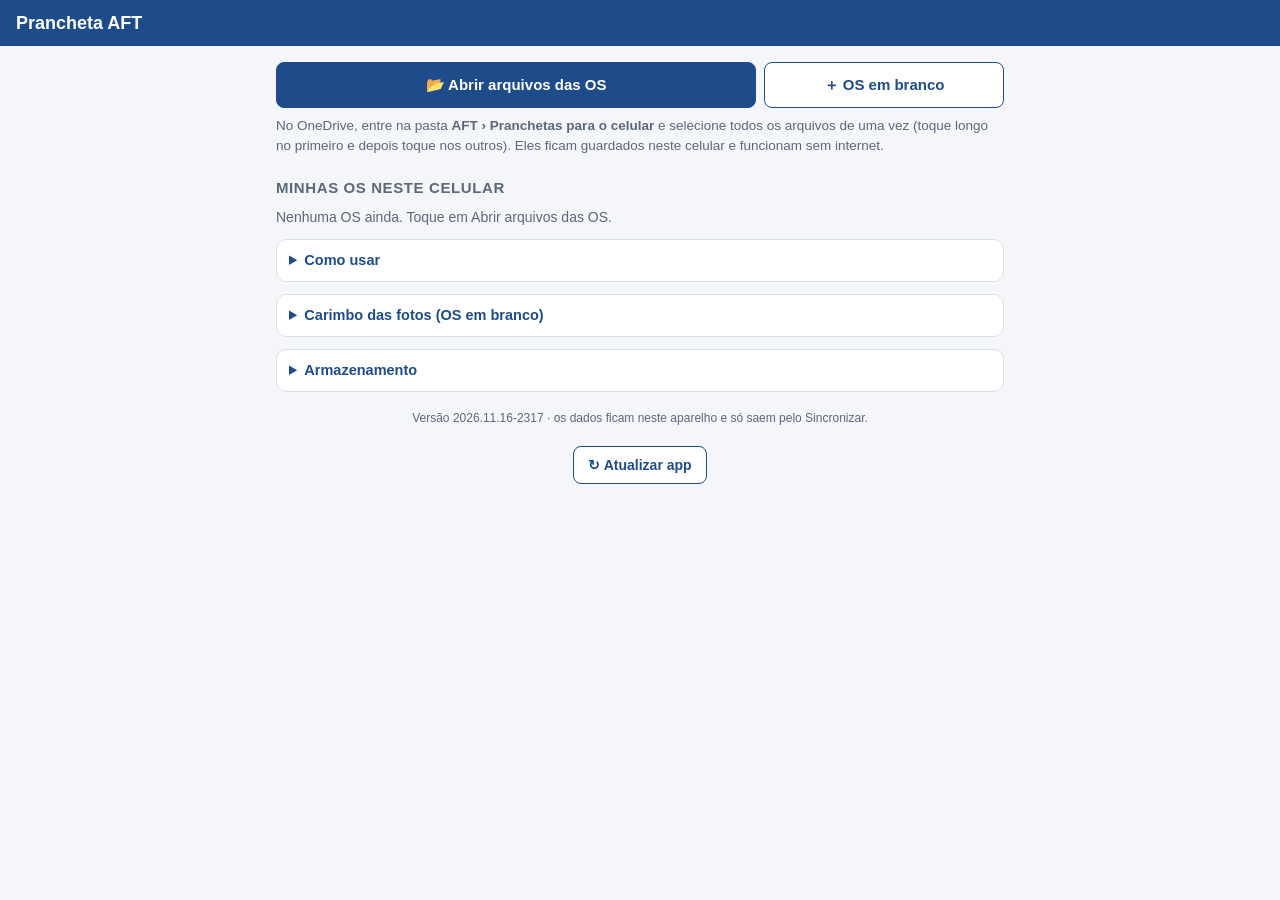
<file: index.html>
<!DOCTYPE html>
<html lang="pt-BR">
<head>
<meta charset="utf-8">
<meta name="viewport" content="width=device-width, initial-scale=1, viewport-fit=cover">
<meta name="theme-color" content="#1e4c8a">
<meta name="description" content="Prancheta digital da inspeção do trabalho. Os dados ficam no aparelho e saem só pelo Sincronizar.">
<title>Prancheta AFT</title>
<link rel="manifest" href="manifest.webmanifest">
<link rel="icon" href="icones/icone-192.png">
<link rel="apple-touch-icon" href="icones/icone-192.png">
<link rel="stylesheet" href="app.css">
</head>
<body>
<section id="tela-lista">
  <header class="topo-app">
    <h1>Prancheta AFT</h1>
    <button class="btn-topo" type="button" id="btn-instalar" hidden>Instalar no celular</button>
  </header>
  <main>
    <div class="acoes-principais">
      <button class="btn cheio" type="button" id="btn-importar">📂 Abrir arquivos das OS</button>
      <button class="btn" type="button" id="btn-nova">＋ OS em branco</button>
    </div>
    <p class="dica">No OneDrive, entre na pasta <b>AFT › Pranchetas para o celular</b> e selecione todos os arquivos de uma vez (toque longo no primeiro e depois toque nos outros). Eles ficam guardados neste celular e funcionam sem internet.</p>
    <h2>Minhas OS neste celular</h2>
    <div id="lista"></div>

    <details class="bloco">
      <summary>Como usar</summary>
      <ol>
        <li><b>Abrir arquivos das OS</b>: no OneDrive, pasta <b>AFT › Pranchetas para o celular</b>, selecionar todos. OS nova entra; OS que já estava aqui se atualiza.</li>
        <li>Marcar, fotografar e anotar. Tudo fica guardado neste celular a cada toque.</li>
        <li>Tocar em <b>Sincronizar</b> (rodapé da prancheta) e escolher a pasta <b>prancheta</b> da própria OS no OneDrive. Cada toque grava um arquivo novo, com o nome <b>PRANCHETA</b>, a data (DDMMAA) e a hora (HHMM), e o assistente junta tudo.</li>
        <li>Abrir de novo os arquivos sempre que quiser trazer o que mudou no computador (OS nova, enquadramento). Nada do que foi marcado no celular se perde: o app junta e fica o mais novo de cada item.</li>
      </ol>
    </details>

    <details class="bloco" id="config">
      <summary>Carimbo das fotos (OS em branco)</summary>
      <p class="dica">Vale só para a OS criada aqui. O arquivo da OS já traz o carimbo dele. Ao abrir um arquivo de OS, estes campos se preenchem sozinhos.</p>
      <label class="rot" for="cfg-nome">Nome</label>
      <input type="text" id="cfg-nome" autocomplete="off">
      <label class="rot" for="cfg-cargo">Cargo e CIF</label>
      <input type="text" id="cfg-cargo" autocomplete="off" placeholder="Auditora-Fiscal do Trabalho | CIF 00000-0">
    </details>

    <details class="bloco">
      <summary>Armazenamento</summary>
      <p id="armazenamento" class="dica">…</p>
    </details>
    <p class="versao" id="versao"></p>
    <p class="versao"><button class="btn peq" type="button" id="btn-atualizar">↻ Atualizar app</button></p>
  </main>
</section>

<section id="tela-prancheta" hidden>
  <div class="barra-volta">
    <button type="button" id="btn-voltar">‹ Minhas OS</button>
    <span id="rotulo-os"></span>
  </div>
  <div id="moldura"></div>
</section>

<dialog id="dlg-nova">
  <form method="dialog" class="corpo" id="form-nova">
    <h3>OS em branco</h3>
    <p class="dica">Sem as ementas da OS: só as constatações que você acrescentar. Prefira abrir o arquivo da OS quando ele existir.</p>
    <label class="rot" for="nova-os">Número da OS</label>
    <input type="text" id="nova-os" inputmode="numeric" required>
    <label class="rot" for="nova-ri">RI (opcional; vários, separados por vírgula)</label>
    <input type="text" id="nova-ri" inputmode="numeric">
    <label class="rot" for="nova-empresa">Empresa (vai no carimbo das fotos)</label>
    <input type="text" id="nova-empresa">
    <div class="acoes">
      <button class="btn cheio" type="submit" value="ok">Criar</button>
      <button class="btn" type="submit" value="cancelar" formnovalidate>Cancelar</button>
    </div>
  </form>
</dialog>

<input type="file" id="arquivo" accept=".html,.htm,text/html" multiple hidden>
<script src="app.js"></script>
</body>
</html>
</file>
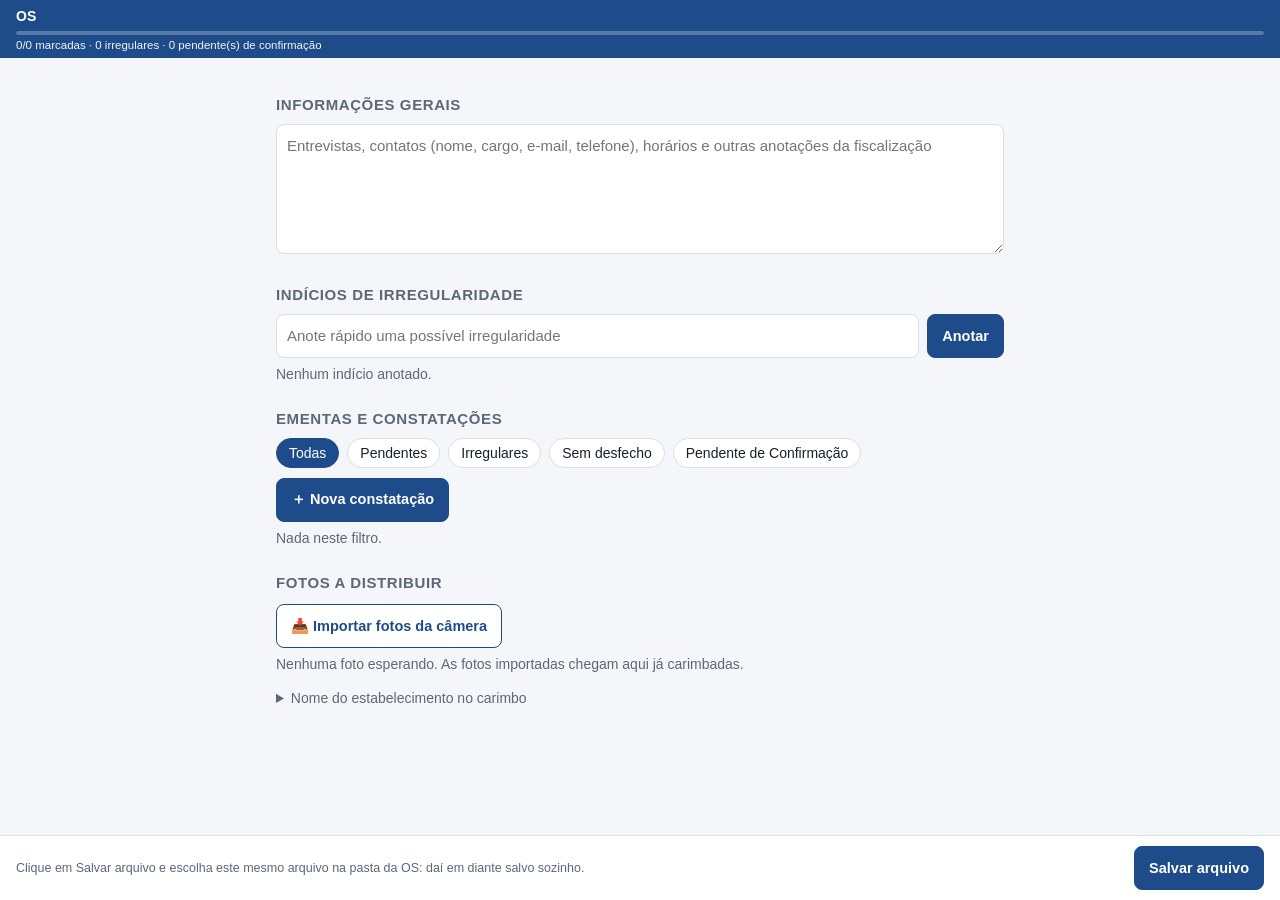
<file: modelo.html>
<!DOCTYPE html>
<html lang="pt-BR">
<head>
<meta charset="utf-8">
<meta name="prancheta-codigo" content="2026-11-17T02:17:54Z">
<meta name="viewport" content="width=device-width, initial-scale=1, viewport-fit=cover">
<title>Prancheta de Inspeção</title>
<style>
:root{
  --fundo:#f4f6f9; --cartao:#ffffff; --texto:#17202b; --suave:#5b6878; --linha:#d9dfe7;
  --azul:#1e4c8a; --azul-claro:#e8f0fb;
  --regular:#1f7a46; --regular-f:#e3f4ea;
  --irregular:#b3261e; --irregular-f:#fbe7e5;
  --nv:#6b7280; --nv-f:#eef0f3;
  --na:#475569; --na-f:#e9eef5;
  --doc:#7a4b00; --doc-f:#fff3dc;
}
*{box-sizing:border-box}
html,body{margin:0;background:var(--fundo);color:var(--texto);
  font:16px/1.45 Roboto,"Segoe UI",Arial,sans-serif;-webkit-text-size-adjust:100%}
body{padding:0 0 104px}
header{position:sticky;top:0;z-index:5;background:var(--azul);color:#fff;padding:6px 16px 5px}
header h1{margin:0;font-size:14px;font-weight:400;white-space:nowrap;overflow:hidden;text-overflow:ellipsis}
header h1 b{font-weight:700}
.barra{height:4px;background:rgba(255,255,255,.25);border-radius:2px;margin-top:5px;overflow:hidden}
.barra i{display:block;height:100%;background:#7fd3a2;width:0}
.contagem{font-size:11.5px;margin-top:3px;opacity:.95;line-height:1.3}
main{max-width:760px;margin:0 auto;padding:12px 16px}
h2{font-size:15px;text-transform:uppercase;letter-spacing:.04em;color:var(--suave);margin:24px 0 8px}
.filtros{display:flex;gap:8px;flex-wrap:wrap;margin:4px 0}
.filtros button{border:1px solid var(--linha);background:var(--cartao);border-radius:999px;padding:6px 12px;font-size:14px;color:var(--texto)}
.filtros button[aria-pressed="true"]{background:var(--azul);border-color:var(--azul);color:#fff}
.cartao{background:var(--cartao);border:1px solid var(--linha);border-left:5px solid var(--linha);border-radius:10px;padding:12px;margin:10px 0}
.cartao[data-sit="regular"]{border-left-color:var(--regular)}
.cartao[data-sit="irregular"]{border-left-color:var(--irregular)}
.cartao[data-sit="nao_verificado"]{border-left-color:var(--nv)}
.cartao[data-sit="nao_aplicavel"]{border-left-color:var(--na)}
.cod{font-weight:700;color:var(--azul);font-size:15px}
.grupo{font-size:12px;color:var(--suave);margin-left:6px}
.topo{display:flex;align-items:flex-start;gap:8px}
.topo .tit{flex:1;min-width:0}
.duvida{flex:none;width:34px;height:34px;border-radius:50%;border:1.5px solid var(--linha);background:#fff;color:var(--suave);font-weight:800;font-size:17px;line-height:1;cursor:pointer}
.duvida[aria-pressed="true"]{background:#ffe7a8;border-color:#d99a00;color:#7a5200}
.marca-duvida{display:inline-block;font-size:12px;font-weight:700;color:#7a5200;background:#fff3cf;border-radius:999px;padding:1px 8px;margin-left:6px}
.cartao[data-duvida="true"]{box-shadow:inset 0 0 0 2px #f2c14e}
.tipos{display:flex;gap:6px;flex-wrap:wrap;margin:8px 0 2px;align-items:center}
.tipos .rot2{font-size:12px;color:var(--suave);margin-right:2px}
.tipos button{border:1px solid var(--linha);background:#fff;border-radius:999px;padding:4px 10px;font-size:13px;color:var(--texto);min-height:32px;cursor:pointer}
.tipos button[aria-pressed="true"]{background:var(--azul);border-color:var(--azul);color:#fff}
.tipos button[data-v="documental"][aria-pressed="true"]{background:var(--doc);border-color:var(--doc)}
.quando{font-size:12px;color:var(--suave);margin-top:2px}
.desc{margin:4px 0 8px;font-size:14.5px;display:-webkit-box;-webkit-line-clamp:3;-webkit-box-orient:vertical;overflow:hidden}
.desc.aberta{display:block}
.sits{display:grid;grid-template-columns:1fr 1fr;gap:5px;margin-top:8px}
.sits button{min-height:34px;border-radius:7px;border:1.5px solid var(--linha);background:#fff;font-size:13px;font-weight:600;color:var(--texto);padding:3px 5px}
.sits button[data-v="regular"][aria-pressed="true"]{background:var(--regular-f);border-color:var(--regular);color:var(--regular)}
.sits button[data-v="irregular"][aria-pressed="true"]{background:var(--irregular-f);border-color:var(--irregular);color:var(--irregular)}
.sits button[data-v="nao_verificado"][aria-pressed="true"]{background:var(--nv-f);border-color:var(--nv);color:var(--nv)}
.sits button[data-v="nao_aplicavel"][aria-pressed="true"]{background:var(--na-f);border-color:var(--na);color:var(--na)}
.desfechos{margin-top:10px;border-top:1px dashed var(--linha);padding-top:8px}
.desfechos .rot2{font-size:12px;color:var(--suave);display:block;margin-bottom:6px}
.desfechos .grade{display:grid;grid-template-columns:1fr 1fr;gap:5px;margin-top:6px}
.desfechos button.desf-toggle{display:block;width:100%;min-height:32px;border:0;background:none;padding:2px 0;font-size:12.5px;font-weight:400;color:var(--suave);text-align:left;cursor:pointer}
.desf-toggle .seta{display:inline-block;width:1.1em;color:var(--azul);font-size:15px;font-weight:700}
.desf-toggle b{color:var(--azul);font-weight:600}
.desfechos button{min-height:30px;border-radius:7px;border:1.5px solid var(--linha);background:#fff;font-size:12px;font-weight:600;color:var(--texto);line-height:1.15;padding:3px 5px}
.desfechos button small{display:block;font-size:10px;font-weight:400}
.desfechos button[aria-pressed="true"]{background:var(--azul-claro);border-color:var(--azul);color:var(--azul)}
.desfechos button[data-v="regularizado"][aria-pressed="true"]{background:var(--regular-f);border-color:var(--regular);color:var(--regular)}
.desfechos button[data-v="embargo"][aria-pressed="true"],.desfechos button[data-v="interdicao"][aria-pressed="true"]{background:var(--irregular-f);border-color:var(--irregular);color:var(--irregular)}
label.rot{display:block;font-size:13px;color:var(--suave);margin:10px 0 4px}
textarea,input[type=text]{width:100%;border:1px solid var(--linha);border-radius:8px;padding:10px;font:inherit;font-size:15px;background:#fff;color:var(--texto)}
textarea{min-height:76px;resize:vertical}
textarea.info-gerais{min-height:130px;max-height:60vh;field-sizing:content}
.acoes{display:flex;gap:8px;flex-wrap:wrap;margin-top:10px}
.btn{min-height:44px;border-radius:8px;border:1px solid var(--azul);background:#fff;color:var(--azul);padding:0 14px;font-size:14.5px;font-weight:600;cursor:pointer}
.btn.cheio{background:var(--azul);color:#fff}
.btn.perigo{border-color:var(--irregular);color:var(--irregular)}
.btn.link{border:0;background:none;padding:0 4px;min-height:32px;text-decoration:underline}
.fotos{display:grid;grid-template-columns:repeat(auto-fill,minmax(92px,1fr));gap:6px;margin-top:10px}
.fotos figure{margin:0}
.fotos img{width:100%;aspect-ratio:3/4;object-fit:cover;border-radius:6px;border:1px solid var(--linha);display:block;cursor:pointer}
.fotos figcaption{font-size:11px;color:var(--suave);text-align:center;overflow:hidden;text-overflow:ellipsis;white-space:nowrap}
.docs{display:flex;flex-direction:column;gap:6px;margin-top:10px}
.doc{display:flex;align-items:center;gap:8px;border:1px solid var(--linha);border-radius:8px;padding:8px 10px;background:#fbfcfe}
.doc .nome{flex:1;min-width:0;font-size:14px;color:var(--azul);text-decoration:underline;cursor:pointer;overflow:hidden;text-overflow:ellipsis;white-space:nowrap;background:none;border:0;text-align:left;padding:0}
.doc .tam{font-size:12px;color:var(--suave);flex:none}
.doc .tirar{flex:none;border:0;background:none;color:var(--irregular);font-size:20px;line-height:1;cursor:pointer;padding:0 4px}
.enq{margin-top:10px;background:var(--azul-claro);border:1px solid #c4d6f0;border-radius:8px;padding:10px;font-size:14px}
.enq b{color:var(--azul)}
.enq .desc{margin:4px 0 0}
.linha-ementa{display:flex;align-items:center;gap:8px;flex-wrap:wrap}
.linha-ementa .rot3{font-size:13px;color:var(--azul);font-weight:700}
.enq input.cod-ementa{flex:1;min-width:8.5em;padding:6px 8px;font-weight:700;color:var(--azul);font-size:15px}
.sugestoes{margin-top:6px;max-height:55vh;overflow-y:auto;border:1px solid #c4d6f0;border-radius:8px;background:#fff}
.sugestoes .sug{display:block;width:100%;text-align:left;border:0;border-bottom:1px solid var(--linha);background:#fff;padding:8px 10px;font:inherit;font-size:13.5px;color:var(--texto);cursor:pointer}
.sugestoes .sug:active{background:var(--azul-claro)}
.sugestoes .sug b{color:var(--azul)}
.sugestoes .sug span{display:-webkit-box;-webkit-line-clamp:3;-webkit-box-orient:vertical;overflow:hidden;margin-top:2px}
.sugestoes .sug-vazio{padding:8px 10px;font-size:13px;color:var(--suave)}
.enq .alerta{color:var(--irregular)}
.enq .cap{font-size:12.5px;color:var(--suave);margin-top:4px}
.aviso{background:#fff4d6;border:1px solid #f0d58a;border-radius:8px;padding:10px;font-size:14px;margin:10px 0}
.rodape{position:fixed;left:0;right:0;bottom:0;z-index:6;background:#fff;border-top:1px solid var(--linha);
  padding:10px 16px calc(10px + env(safe-area-inset-bottom));display:flex;gap:10px;align-items:center}
.rodape .status{flex:1;font-size:12.5px;color:var(--suave);line-height:1.3}
.rodape .btn{flex:none}
dialog{border:0;border-radius:12px;padding:0;max-width:96vw;width:640px}
dialog img{width:100%;display:block}
dialog .corpo{padding:12px}
#camera{position:fixed;inset:0;z-index:20;background:#000;display:flex;flex-direction:column}
#camera[hidden]{display:none}
#camera video{flex:1;min-height:0;width:100%;object-fit:contain;background:#000}
#camera .cam-topo{position:absolute;top:0;left:0;right:0;display:flex;justify-content:space-between;align-items:center;gap:8px;
  padding:calc(10px + env(safe-area-inset-top)) 14px 10px;color:#fff;font-size:15px;background:linear-gradient(rgba(0,0,0,.6),transparent)}
#camera .cam-btn{border:1px solid rgba(255,255,255,.75);background:rgba(0,0,0,.35);color:#fff;border-radius:999px;padding:8px 16px;font-size:15px;font-weight:700;cursor:pointer}
#camera .cam-btn[aria-pressed="true"]{background:#ffd54a;color:#000;border-color:#ffd54a}
#camera .cam-barra{flex:none;display:flex;align-items:center;justify-content:space-between;padding:16px 22px calc(16px + env(safe-area-inset-bottom));background:#000}
#camera .disparo{width:78px;height:78px;border-radius:50%;border:5px solid #fff;background:#fff;box-shadow:inset 0 0 0 3px #000;cursor:pointer}
#camera .disparo:active{transform:scale(.92)}
#camera .miniatura{width:58px;height:58px;border-radius:8px;border:2px solid #fff;background:#222 center/cover no-repeat}
#camera .flash{position:absolute;inset:0;background:#fff;opacity:0;pointer-events:none;transition:opacity .18s}
#camera .flash.on{opacity:.75;transition:none}
.vazio{color:var(--suave);font-size:14px;margin:6px 0}
.indicio-novo{display:flex;gap:8px;align-items:stretch}
.indicio-novo input{flex:1}
.indicios{list-style:none;margin:8px 0 0;padding:0;display:flex;flex-direction:column;gap:6px}
.indicio{display:flex;gap:6px;align-items:flex-start;background:#fffbea;border:1px solid #f0d58a;border-left:4px solid #d9a400;border-radius:8px;padding:6px}
.indicio textarea{min-height:44px;flex:1;border:0;background:transparent;padding:6px;field-sizing:content}
.ind-mais,.ind-tirar{flex:none;width:44px;height:44px;border-radius:8px;font-size:22px;font-weight:700;cursor:pointer;line-height:1}
.ind-mais{border:1px solid var(--irregular);background:var(--irregular);color:#fff}
.ind-tirar{border:1px solid var(--linha);background:#fff;color:var(--suave)}
.ind-fotos{flex:none;align-self:center;font-size:13px;color:var(--suave);white-space:nowrap}
.visor-copiar{min-height:40px;border:1px solid var(--linha);border-radius:8px;background:#fff;color:var(--texto);font:inherit;font-size:14px;padding:4px 6px;flex:1;min-width:0;width:100%}
.foto-b{cursor:pointer}
.foto-b.sel{outline:3px solid var(--azul);outline-offset:-1px;background:var(--azul-claro)}
.foto-b .ja-em{font-size:11.5px;color:var(--regular);line-height:1.25}
.bandeja-todas{display:flex;gap:8px;align-items:center;flex-wrap:wrap;margin:10px 0 6px;font-size:14px;color:var(--suave)}
.bandeja{display:grid;grid-template-columns:repeat(auto-fill,minmax(150px,1fr));gap:10px;margin-top:8px}
.foto-b{margin:0;background:var(--cartao);border:1px solid var(--linha);border-radius:10px;padding:6px;display:flex;flex-direction:column;gap:5px}
.foto-b img{width:100%;aspect-ratio:4/3;object-fit:cover;border-radius:6px;background:var(--fundo)}
.foto-b figcaption{font-size:12px;color:var(--suave)}
.foto-b select,.bandeja-todas select{min-height:40px;border:1px solid var(--linha);border-radius:8px;background:#fff;color:var(--texto);font:inherit;font-size:14px;padding:4px 6px;flex:1;min-width:0;width:100%}
.toast{position:fixed;left:50%;bottom:92px;transform:translateX(-50%);background:#17202b;color:#fff;padding:10px 14px;border-radius:8px;font-size:14px;z-index:9;max-width:90vw}
details.config{margin-top:14px;font-size:14px}
details.config summary{color:var(--suave);cursor:pointer}
</style>
</head>
<body>
<header>
  <h1 id="titulo">Prancheta de Inspeção</h1>
  <div class="barra"><i id="progresso"></i></div>
  <div class="contagem" id="contagem"></div>
</header>
<main id="app"></main>
<div class="rodape">
  <div class="status" id="status">Carregando…</div>
  <button class="btn" type="button" id="btn-sincronizar" hidden>⇅ Sincronizar</button>
  <button class="btn cheio" type="button" id="btn-salvar">Salvar arquivo</button>
</div>
<dialog id="visor"><img id="visor-img" alt="Foto ampliada"><div class="corpo">
  <label class="rot" for="visor-legenda">Legenda</label>
  <input type="text" id="visor-legenda">
  <label class="rot" for="visor-copiar">Copiar esta foto para</label>
  <select id="visor-copiar" class="visor-copiar"></select>
  <div class="acoes"><button class="btn cheio" type="button" data-acao="visor-ok">OK</button>
  <button class="btn perigo" type="button" data-acao="visor-apagar">Apagar foto</button></div>
</div></dialog>
<div id="camera" hidden>
  <video id="cam-video" autoplay playsinline muted></video>
  <div class="flash" id="cam-flash"></div>
  <div class="cam-topo"><span id="cam-conta"></span>
    <span><button class="cam-btn" type="button" id="cam-lanterna" aria-pressed="false" hidden>🔦</button>
    <button class="cam-btn" type="button" id="cam-pronto">Pronto</button></span></div>
  <div class="cam-barra"><div class="miniatura" id="cam-mini"></div>
    <button class="disparo" type="button" id="cam-disparo" aria-label="Tirar foto"></button><span style="width:58px"></span></div>
</div>
<script id="dados-prancheta" type="application/json">{}</script>
<script id="ementario-prancheta" type="application/json">{}</script>
<script>
(function () {
"use strict";
// Prancheta de Inspeção (skill minha-prancheta). Serve à fiscalização inteira:
// inspeção física (celular) e auditoria documental (computador). Nada vai a
// servidor nenhum. Os dados ficam DENTRO deste arquivo (bloco dados-prancheta)
// e, enquanto se trabalha, também no navegador do aparelho.
//
// Junção item a item: cada item guarda "atualizado_em"; o enquadramento tem a
// própria hora ("em_iso"); item apagado fica marcado ("apagado"), não some.
// Assim celular, computador e o script do assistente podem mexer no mesmo
// arquivo sem que a versão de um apague o trabalho do outro.
var MARCA = '<script id="dados-prancheta" type="application/json">';
var PRISTINE = "<!DOCTYPE html>\n" + document.documentElement.outerHTML;
var estado;
try { estado = JSON.parse(document.getElementById("dados-prancheta").textContent || "{}"); }
catch (e) { estado = {}; }
normalizar(estado);
var SITS = [["regular", "Regular"], ["irregular", "Irregular"],
            ["nao_verificado", "Não verificado"], ["nao_aplicavel", "Não aplicável"]];
// Desfecho do item irregular, com as opções do SFIT-WEB. Pode haver mais de um
// (ex.: interdição e autuado; depois levantamento e regularizado). Cada um
// guarda a data em que foi marcado.
var DESFECHOS = [["autuado", "Autuado"], ["regularizado", "Regularizado"],
                 ["embargo", "Embargo"], ["lev_embargo", "Levantamento de Embargo"],
                 ["interdicao", "Interdição"], ["lev_interdicao", "Levantamento de Interdição"]];
var TIPOS = {os: "OS", inspecao: "Inspeção física", documental: "Análise documental"};
var TIPOS_CURTO = {os: "OS", inspecao: "Inspeção", documental: "Documental"};   // cabe numa linha no celular
var filtro = "todas";
var desfAberto = {};   // cartões com o Desfecho aberto (só nesta tela; começa fechado)
var app = document.getElementById("app");
var guardaAparelho = "idb";         // idb | local (só texto) | nenhum
var arquivoHandle = null;           // computador: o arquivo da pasta da OS
var arquivoPermitido = false;
var salvoNoArquivoEm = null, exportadoEm = null, gravadoEm = null;
var alteradoDepoisDeSalvar = false;
// Celular usa sempre "Salvar arquivo" → compartilhar → OneDrive. O Chrome do
// Android também tem a gravação direta, mas ela não foi testada com o OneDrive;
// por isso só o computador grava direto no arquivo da pasta da OS.
var EH_CELULAR = /Android|iPhone|iPad|iPod|Mobile/i.test(navigator.userAgent || "")
  || !!(navigator.userAgentData && navigator.userAgentData.mobile);
// Modo NAVEGADOR (16/11/2026): a página foi aberta pelo endereço do computador da AFT
// (https://<computador>.ts.net:8443/os/<pasta>, pela Tailscale). Cada mudança é salva
// SOZINHA no arquivo da pasta da OS, pelo serviço do computador (prancheta_servidor.py).
var MODO_SERVIDOR = /\.ts\.net$/i.test(location.hostname) && /^\/os\//.test(location.pathname);
var PODE_GRAVAR_DIRETO = typeof window.showSaveFilePicker === "function" && !EH_CELULAR && !MODO_SERVIDOR;
// Sincronizar (pedido da AFT, 14/10/2026; salvamento automático em 05/11/2026):
// no celular, um toque no botão liga a prancheta ao arquivo da pasta da OS no
// OneDrive; a partir daí cada mudança é gravada nele sozinha (como no computador).
var SINCRONIA_CELULAR = EH_CELULAR && !MODO_SERVIDOR;

function normalizar(s) {
  s.itens = s.itens || []; s.observacoes = s.observacoes || ""; s.carimbo = s.carimbo || {};
  s.indicios = Array.isArray(s.indicios) ? s.indicios : [];
  s.indicios.forEach(function (x) { x.fotos = x.fotos || []; });
  s.bandeja = Array.isArray(s.bandeja) ? s.bandeja : [];
  s.itens.forEach(function (it) {
    // tipo: "os" (padrão das ementas da OS), "inspecao" ou "documental"
    if (!it.tipo) it.tipo = it.origem === "os" ? (it.fase || "os") : (it.fase || "inspecao");
    delete it.fase;
    it.duvida = !!it.duvida;
    it.fotos = it.fotos || [];
    it.documentos = it.documentos || [];
    if (!it.desfechos || typeof it.desfechos !== "object") it.desfechos = {};
    // Ementa que a AFT digitou numa constatação é DEFINITIVA, como a da OS (pedido
    // da AFT, 14/10/2026): fica no próprio item, não como "enquadramento".
    var en = it.enquadramento;
    if (it.origem !== "os" && en && en.por === "AFT" && en.codigo && (!it.codigo || it.codigo === en.codigo)) {
      it.codigo = en.codigo; it.gradacao = en.gradacao || it.gradacao || ""; it.descricao = en.descricao || it.descricao || "";
      it.capitulacao = en.capitulacao || it.capitulacao || ""; it.ementa_por = "AFT"; it.ementa_em = en.em || it.ementa_em || "";
      it.enquadramento = null;
    }
  });
  return s;
}
function esc(s) { return String(s == null ? "" : s).replace(/[&<>"']/g, function (c) {
  return {"&": "&amp;", "<": "&lt;", ">": "&gt;", '"': "&quot;", "'": "&#39;"}[c]; }); }
function dois(n) { return (n < 10 ? "0" : "") + n; }
function fmtData(d) { return dois(d.getDate()) + "/" + dois(d.getMonth() + 1) + "/" + d.getFullYear()
  + " " + dois(d.getHours()) + ":" + dois(d.getMinutes()); }
function hoje() { var d = new Date(); return dois(d.getDate()) + "/" + dois(d.getMonth() + 1) + "/" + d.getFullYear(); }
function hhmm(d) { return dois(d.getHours()) + ":" + dois(d.getMinutes()); }
function agoraIso() { return new Date().toISOString(); }
function ts(x) { var t = x ? Date.parse(x) : NaN; return isNaN(t) ? 0 : t; }
function chave() { return "prancheta|" + (estado.os || "") + "|" + (estado.ri || ""); }
function toast(t, ms) { var el = document.createElement("div"); el.className = "toast"; el.textContent = t;
  document.body.appendChild(el); setTimeout(function () { el.remove(); }, ms || 2600); }
function item(id) { for (var i = 0; i < estado.itens.length; i++) if (estado.itens[i].id === id) return estado.itens[i]; return null; }
function copia(x) { return JSON.parse(JSON.stringify(x)); }

// ------------------------------------------------------------ junção
function mesclar(a, b) {
  var r = copia(ts(a.salvo_em) >= ts(b.salvo_em) ? a : b);
  var mapa = {}, ordem = [];
  [a, b].forEach(function (s) { (s.itens || []).forEach(function (it) {
    if (!mapa[it.id]) { mapa[it.id] = []; ordem.push(it.id); } mapa[it.id].push(it); }); });
  r.itens = ordem.map(function (id) {
    var vs = mapa[id];
    if (vs.length === 1) return copia(vs[0]);
    var x = vs[0], y = vs[1];
    var out = copia(ts(x.atualizado_em) >= ts(y.atualizado_em) ? x : y);
    var ex = x.enquadramento, ey = y.enquadramento;
    out.enquadramento = !ex ? (ey || null) : !ey ? ex : (ts(ex.em_iso) >= ts(ey.em_iso) ? ex : ey);
    out.fotos = somarAnexos(x.fotos, y.fotos);
    out.documentos = somarAnexos(x.documentos, y.documentos);
    // Gradação da ementa da OS: o assistente a preenche no arquivo; a cópia do
    // aparelho pode ser anterior a isso e não a ter.
    if (!out.gradacao && (x.gradacao || y.gradacao)) out.gradacao = x.gradacao || y.gradacao;
    return out;
  });
  var obsA = ts(a.observacoes_em) >= ts(b.observacoes_em);
  r.observacoes = obsA ? a.observacoes : b.observacoes;
  r.observacoes_em = obsA ? a.observacoes_em : b.observacoes_em;
  var ca = a.carimbo || {}, cb = b.carimbo || {};
  r.carimbo = copia(ts(ca.atualizado_em) >= ts(cb.atualizado_em) ? ca : cb);
  r.indicios = mesclarPorId(a.indicios, b.indicios);
  r.bandeja = mesclarPorId(a.bandeja, b.bandeja);
  r.salvo_em = ts(a.salvo_em) >= ts(b.salvo_em) ? a.salvo_em : b.salvo_em;
  return normalizar(r);
}
// Indícios de irregularidade (pedido da AFT, 14/10/2026): fica o mais novo de
// cada um. O descartado ("apagado") e o que virou constatação ("virou") ficam
// marcados, para não voltarem pela junção com a outra versão.
function mesclarPorId(a, b) {
  var mapa = {}, ordem = [];
  (a || []).concat(b || []).forEach(function (x) {
    if (!mapa[x.id]) { mapa[x.id] = copia(x); ordem.push(x.id); }
    else if (ts(x.atualizado_em) > ts(mapa[x.id].atualizado_em)) mapa[x.id] = copia(x);
  });
  return ordem.map(function (id) { return mapa[id]; });
}
function indiciosVivos() { return estado.indicios.filter(function (x) { return !x.apagado && !x.virou; }); }
function indicio(id) { return estado.indicios.filter(function (x) { return x.id === id; })[0] || null; }
function curto(s) { s = String(s || "").replace(/\s+/g, " ").trim(); return s.length > 60 ? s.slice(0, 57) + "…" : s; }

// Bandeja "Fotos a distribuir" (pedido da AFT, 14/10/2026): importa de uma vez
// as fotos da câmera do celular, já carimbadas, e cada uma vai depois para um
// indício, uma constatação ou uma ementa da OS. A foto que sai da bandeja fica
// marcada ("destino" ou "apagado", sem a imagem), para não voltar pela junção.
function fotosNaBandeja() { return estado.bandeja.filter(function (f) { return !f.apagado && !f.destino && f.data; }); }
function importarParaBandeja() {
  var inp = document.createElement("input");
  inp.type = "file"; inp.accept = "image/*"; inp.multiple = true;
  inp.onchange = function () {
    if (!inp.files.length) return;
    var fila = Array.prototype.slice.call(inp.files).sort(function (a, b) { return (a.lastModified || 0) - (b.lastModified || 0); });
    var alvo = {fotos: []}, falhas = 0, p = Promise.resolve();
    toast("Carimbando " + fila.length + (fila.length > 1 ? " fotos…" : " foto…"), 3000);
    fila.forEach(function (f) { p = p.then(function () { return adicionarFoto(alvo, f).catch(function () { falhas++; }); }); });
    p.then(function () {
      var agora = agoraIso();
      alvo.fotos.forEach(function (f) { f.atualizado_em = agora; estado.bandeja.push(f); });
      mudou(null); render();
      toast(alvo.fotos.length + (alvo.fotos.length === 1 ? " foto na bandeja." : " fotos na bandeja.")
        + (falhas ? " " + falhas + " não abriram." : ""), 3500);
    });
  };
  inp.click();
}
// Destinos de foto (pedido da AFT, 14/10/2026): as IRREGULARIDADES primeiro
// (ementas da OS e constatações marcadas Irregular), depois indícios e o resto.
// Título do cartão (pedido da AFT, 14/10/2026, cobrado de novo: "ainda tem
// irregularidade com título de constatação"): constatação marcada Irregular, ou
// vinda de indício pelo ＋, é "Irregularidade".
function tituloItem(i) {
  if (i.origem === "os") return "Ementa da OS";
  return i.de_indicio || i.situacao === "irregular" ? "Irregularidade" : "Constatação";
}
function rotuloItem(i) {
  if (i.origem === "os") return (i.codigo ? i.codigo + " · " : "") + curto(i.descricao || i.relato || "");
  return tituloItem(i) + (i.codigo ? " " + i.codigo : "") + " · " + curto(i.relato || "(sem relato)");
}
function opcoesDestino(excluir) {
  var todos = vivos().filter(function (i) { return i.id !== excluir; }), o = "";
  var op = function (i) { return '<option value="c:' + esc(i.id) + '">' + esc(rotuloItem(i)) + "</option>"; };
  var irr = todos.filter(function (i) { return i.situacao === "irregular"; });
  if (irr.length) o += '<optgroup label="Irregularidades">' + irr.filter(function (i) { return i.origem !== "os"; }).reverse()
    .concat(irr.filter(function (i) { return i.origem === "os"; })).map(op).join("") + "</optgroup>";
  var inds = indiciosVivos();
  if (inds.length) o += '<optgroup label="Indícios">' + inds.slice().reverse().map(function (x) {
    return '<option value="i:' + esc(x.id) + '">' + esc(curto(x.texto)) + "</option>"; }).join("") + "</optgroup>";
  var cs = todos.filter(function (i) { return i.situacao !== "irregular" && i.origem !== "os"; }).reverse();
  if (cs.length) o += '<optgroup label="Outras constatações">' + cs.map(op).join("") + "</optgroup>";
  var es = todos.filter(function (i) { return i.situacao !== "irregular" && i.origem === "os"; });
  if (es.length) o += '<optgroup label="Outras ementas da OS">' + es.map(op).join("") + "</optgroup>";
  return o;
}
// Copiar fotos para outro lugar (pedido da AFT, 14/10/2026: "preciso inserir as
// fotos da batedeira em mais de uma ementa"). A foto continua onde estava e
// entra também no destino (ementa da OS, constatação ou indício). Foto que já
// está no destino não entra de novo.
function copiarFotos(fotos, destino) {
  var alvoIt = destino.charAt(0) === "c" ? item(destino.slice(2)) : null;
  var alvoInd = destino.charAt(0) === "i" ? indicio(destino.slice(2)) : null;
  var alvo = alvoIt || alvoInd; if (!alvo) return 0;
  alvo.fotos = alvo.fotos || [];
  var ja = {}, n = 0;
  alvo.fotos.forEach(function (f) { if (!f.apagado) ja[f.copia_de || f.id] = 1; });
  fotos.forEach(function (f) {
    var orig = f.copia_de || f.id;
    if (ja[orig] || !f.data) return;
    ja[orig] = 1;
    alvo.fotos.push({id: "f" + Date.now().toString(36) + Math.random().toString(36).slice(2, 6), copia_de: orig,
      data: f.data, quando: f.quando, origem_hora: f.origem_hora, legenda: f.legenda || ""});
    n++;
  });
  if (alvoIt) mudou(alvoIt); else { alvoInd.atualizado_em = agoraIso(); mudou(null); }
  return n;
}
function nomeDestino(destino) {
  var it = destino.charAt(0) === "c" ? item(destino.slice(2)) : null;
  if (it) return it.origem === "os" ? "a ementa " + (it.codigo || "") : (tituloItem(it) === "Irregularidade" ? "a irregularidade" : "a constatação")
    + (it.codigo ? " " + it.codigo : "");
  return "o indício";
}
function nomeCurtoDestino(destino) {
  var it = destino.charAt(0) === "c" ? item(destino.slice(2)) : null;
  if (it && !it.apagado) return it.origem === "os" ? (it.codigo || "ementa") : (it.codigo || tituloItem(it));
  var ind = destino.charAt(0) === "i" ? indicio(destino.slice(2)) : null;
  return ind && !ind.apagado ? "indício" : "";
}
// Bandeja (pedido da AFT, 14/10/2026: "copiar as mesmas fotos mais de uma vez para
// irregularidades diferentes"): as fotos selecionadas vão como CÓPIA para o
// destino e FICAM na bandeja (e selecionadas), marcadas com "Já em: …"; podem ir
// para outra irregularidade. Saem da bandeja só quando ela escolhe "Já distribuí"
// (as cópias ficam nos itens) ou "Descartar".
var selBandeja = {};
function enviarDaBandeja(ids, destino) {
  var agora = agoraIso();
  var fotos = estado.bandeja.filter(function (f) { return ids.indexOf(f.id) >= 0 && !f.apagado && !f.destino && f.data; });
  if (!fotos.length) return 0;
  if (destino === "x" || destino === "tirar") {
    estado.bandeja = estado.bandeja.map(function (x) {
      if (ids.indexOf(x.id) < 0 || x.apagado || x.destino) return x;
      return destino === "x" ? {id: x.id, apagado: true, atualizado_em: agora}
        : {id: x.id, destino: (x.enviada_para || []).join(",") || "tirada", atualizado_em: agora};
    });
    ids.forEach(function (id) { delete selBandeja[id]; });
    mudou(null); render(); return fotos.length;
  }
  var n = copiarFotos(fotos, destino);
  fotos.forEach(function (f) {
    f.enviada_para = f.enviada_para || [];
    if (f.enviada_para.indexOf(destino) < 0) f.enviada_para.push(destino);
    f.atualizado_em = agora;
  });
  mudou(null); render(); return n;
}
var rascunhoIndicio = "";
function anotarIndicio() {
  var t = rascunhoIndicio.trim();
  if (!t) { toast("Escreva o indício antes de anotar."); return; }
  var agora = agoraIso();
  estado.indicios.push({id: "i" + Date.now().toString(36), texto: t, fotos: [], constatado_em: hoje(), criado_em: agora, atualizado_em: agora});
  rascunhoIndicio = ""; mudou(null); render();
  var el = app.querySelector('[data-campo="indicio-novo"]'); if (el) el.focus();
}
// Fotos e documentos: soma dos dois lados, pelo id. Removido fica marcado
// ("apagado") para não voltar pela junção com a outra versão.
function somarAnexos(a, b) {
  var mapa = {}, ordem = [];
  (a || []).concat(b || []).forEach(function (f) {
    if (!mapa[f.id]) { mapa[f.id] = copia(f); ordem.push(f.id); }
    else if (f.apagado) { mapa[f.id] = {id: f.id, apagado: true}; }
  });
  return ordem.map(function (id) { return mapa[id]; });
}
function semInternos(s) {
  var c = copia(s); delete c._aviso;
  c.itens.forEach(function (i) { delete i._aberto; }); return c;
}
function iguais(a, b) { return JSON.stringify(semInternos(a)) === JSON.stringify(semInternos(b)); }

// ------------------------------------------------------------ guarda no aparelho
function abrirIdb() {
  return new Promise(function (ok, nao) {
    try {
      var r = indexedDB.open("prancheta-aft", 1);
      r.onupgradeneeded = function () { r.result.createObjectStore("estados"); };
      r.onsuccess = function () { ok(r.result); };
      r.onerror = function () { nao(r.error); };
    } catch (e) { nao(e); }
  });
}
function idbGet(k) { return abrirIdb().then(function (db) { return new Promise(function (ok, nao) {
  var q = db.transaction("estados", "readonly").objectStore("estados").get(k);
  q.onsuccess = function () { ok(q.result); }; q.onerror = function () { nao(q.error); }; }); }); }
function idbPut(k, v) { return abrirIdb().then(function (db) { return new Promise(function (ok, nao) {
  var t = db.transaction("estados", "readwrite"); t.objectStore("estados").put(v, k);
  t.oncomplete = function () { ok(); }; t.onerror = function () { nao(t.error); }; }); }); }

function idbDel(k) { return abrirIdb().then(function (db) { return new Promise(function (ok, nao) {
  var t = db.transaction("estados", "readwrite"); t.objectStore("estados").delete(k);
  t.oncomplete = function () { ok(); }; t.onerror = function () { nao(t.error); }; }); }); }
// Atalho guardado para o arquivo da pasta da OS que o celular não acha mais
// (NotFoundError, 05/11/2026): esquece, para o próximo toque em Sincronizar
// abrir a escolha do arquivo em vez de insistir no atalho morto.
function esquecerArquivo() {
  arquivoHandle = null; arquivoPermitido = false;
  idbDel("arquivo|" + chave()).catch(function () {});
  status();
}

var tGravar = null, tArquivo = null;
function mudou(it, campo) {
  var agora = agoraIso();
  if (it) it.atualizado_em = agora;
  if (campo === "observacoes") estado.observacoes_em = agora;
  if (campo === "carimbo") estado.carimbo.atualizado_em = agora;
  estado.salvo_em = agora;
  estado.salvo_por = "aparelho";
  alteradoDepoisDeSalvar = true;
  clearTimeout(tGravar);
  tGravar = setTimeout(gravarNoAparelho, 400);
  if (arquivoHandle && arquivoPermitido && PODE_GRAVAR_DIRETO) { clearTimeout(tArquivo); tArquivo = setTimeout(function () { salvarNoArquivo(false); }, 2500); }
  if (MODO_SERVIDOR) { clearTimeout(tServ); tServ = setTimeout(function () { enviarAoServidor(false); }, 2000); }
  status();
}
function gravarNoAparelho() {
  idbPut(chave(), semInternos(estado)).then(function () { guardaAparelho = "idb"; gravadoEm = new Date(); status(); })
    .catch(function () {
      try {
        var leve = semInternos(estado);
        leve.itens.forEach(function (it) { it.fotos_qtd = (it.fotos || []).length; it.fotos = []; });
        localStorage.setItem(chave(), JSON.stringify(leve));
        guardaAparelho = "local";
      } catch (e) { guardaAparelho = "nenhum"; }
      gravadoEm = new Date(); status();
    });
}
function status() {
  var el = document.getElementById("status"), p = [];
  if (MODO_SERVIDOR) {
    p.push(servidorErro ? "⚠ Sem conexão com o computador. O que você marcar fica guardado neste aparelho e vai assim que a conexão voltar."
      : alteradoDepoisDeSalvar ? "Salvando no computador…"
      : salvoServidorEm ? "✓ Salvo no computador às " + hhmm(salvoServidorEm) + "."
      : "Pronta. O que você marcar é salvo sozinho no computador.");
    el.textContent = p.join(" "); return;
  }
  if (PODE_GRAVAR_DIRETO) {
    if (arquivoHandle && arquivoPermitido)
      p.push(alteradoDepoisDeSalvar ? "Salvando no arquivo da pasta da OS…" :
        "✓ Salvo no arquivo da pasta da OS" + (salvoNoArquivoEm ? " às " + hhmm(salvoNoArquivoEm) : "") + ".");
    else p.push(arquivoHandle ? "Clique em Salvar arquivo para voltar a salvar sozinho na pasta da OS." :
      "Clique em Salvar arquivo e escolha este mesmo arquivo na pasta da OS: daí em diante salvo sozinho.");
    if (gravadoEm) p.push("Cópia neste computador às " + hhmm(gravadoEm) + ".");
  } else {
    if (guardaAparelho === "idb") p.push(gravadoEm ? "✓ Guardado neste celular às " + hhmm(gravadoEm) + "." :
      (alteradoDepoisDeSalvar ? "Guardando neste celular…" : "Pronta. O que marcar fica guardado neste celular."));
    else if (guardaAparelho === "local") p.push("⚠ O celular só está guardando o texto. Toque em Sincronizar após cada foto.");
    else p.push("⚠ Este celular não está guardando nada. Toque em Sincronizar com frequência.");
    p.push(alteradoDepoisDeSalvar ? "Arquivo ainda não salvo com as últimas mudanças." :
      (exportadoEm ? "Arquivo salvo às " + hhmm(exportadoEm) + "." : ""));
  }
  el.textContent = p.join(" ");
}

// ------------------------------------------------------------ carimbo
function dataExif(buf) {
  try {
    var v = new DataView(buf);
    if (v.getUint16(0) !== 0xFFD8) return null;
    var o = 2;
    while (o < v.byteLength - 4) {
      var m = v.getUint16(o), len = v.getUint16(o + 2);
      if (m === 0xFFE1 && v.getUint32(o + 4) === 0x45786966) {
        var t = o + 10, le = v.getUint16(t) === 0x4949;
        var u16 = function (p) { return v.getUint16(p, le); }, u32 = function (p) { return v.getUint32(p, le); };
        var ifd = function (off) { var n = u16(t + off), r = {};
          for (var i = 0; i < n; i++) { var e = t + off + 2 + i * 12; r[u16(e)] = {count: u32(e + 4), val: e + 8}; }
          return r; };
        var i0 = ifd(u32(t + 4)), tag = null;
        if (i0[0x8769]) { var ex = ifd(u32(i0[0x8769].val)); tag = ex[0x9003] || ex[0x9004]; }
        tag = tag || i0[0x0132];
        if (!tag) return null;
        var p = tag.count > 4 ? t + u32(tag.val) : tag.val, s = "";
        for (var i = 0; i < 19; i++) s += String.fromCharCode(v.getUint8(p + i));
        var mm = s.match(/^(\d{4}):(\d{2}):(\d{2}) (\d{2}):(\d{2}):(\d{2})/);
        if (!mm) return null;
        return new Date(+mm[1], +mm[2] - 1, +mm[3], +mm[4], +mm[5], +mm[6]);
      }
      if ((m & 0xFF00) !== 0xFF00) break;
      o += 2 + len;
    }
  } catch (e) {}
  return null;
}
var FONTE = 'Roboto, "Segoe UI", Arial, sans-serif';
// Carimbo no modelo da AFT, corrigido por ela em 14/10/2026: o LOGO ORIGINAL da
// AFT (a imagem oficial, nunca letras desenhadas por cima), todo o texto em
// NEGRITO AZUL-MARINHO, a mesma cor do logo, e SEM sombra ou halo branco.
var MARINHO = "#103b5a";
var LOGO_AFT = new Image();
var logoPronto = new Promise(function (ok) { LOGO_AFT.onload = ok; LOGO_AFT.onerror = ok; });
LOGO_AFT.src = "[data-uri]";
function fonteQueCabe(ctx, txt, peso, tamanho, largura) {
  ctx.font = peso + " " + tamanho + "px " + FONTE;
  var w = ctx.measureText(txt).width;
  if (w > largura) { tamanho = tamanho * largura / w; ctx.font = peso + " " + tamanho + "px " + FONTE; }
  return tamanho;
}
function desenharCarimbo(ctx, W, H, quando) {
  var c = estado.carimbo || {};
  var k = Math.min(W, H) / 1500;
  ctx.save();
  ctx.textBaseline = "alphabetic"; ctx.textAlign = "left";
  ctx.shadowColor = "transparent"; ctx.shadowBlur = 0;
  ctx.fillStyle = MARINHO;
  var x0 = 48 * k, topo = 35 * k, hLogo = 115 * k;
  var wLogo = LOGO_AFT.naturalHeight ? hLogo * LOGO_AFT.naturalWidth / LOGO_AFT.naturalHeight : 0;
  if (wLogo) ctx.drawImage(LOGO_AFT, x0, topo, wLogo, hLogo);
  var xt = x0 + wLogo + 25 * k, largMax = W - xt - 20 * k;
  [c.titulo || "Registro Fotográfico de Inspeção", c.nome || "", c.cargo_cif || ""].forEach(function (t, i) {
    fonteQueCabe(ctx, t, "700", 29 * k, largMax);
    ctx.fillText(t, xt, topo + 33 * k + i * 38 * k);
  });
  var yb = H - 35 * k, dt = fmtData(quando);
  ctx.font = "700 " + (37 * k) + "px " + FONTE;
  ctx.fillText(dt, 20 * k, yb);
  var wDt = ctx.measureText(dt).width;
  var nome = String(c.estabelecimento || "").toUpperCase();
  var disp = W - 18 * k - (20 * k + wDt + 40 * k);
  var tam = fonteQueCabe(ctx, nome, "700", 37 * k, disp);
  ctx.textAlign = "right";
  if (tam < 22 * k) {
    ctx.font = "700 " + (30 * k) + "px " + FONTE;
    var palavras = nome.split(" "), l1 = "", l2 = "";
    palavras.forEach(function (p) { var teste = (l1 ? l1 + " " : "") + p;
      if (!l2 && ctx.measureText(teste).width <= W - 38 * k) l1 = teste; else l2 = (l2 ? l2 + " " : "") + p; });
    fonteQueCabe(ctx, l2, "700", 30 * k, W - 38 * k);
    ctx.fillText(l2, W - 18 * k, yb - 50 * k);
    fonteQueCabe(ctx, l1, "700", 30 * k, W - 38 * k);
    ctx.fillText(l1, W - 18 * k, yb - 88 * k);
  } else {
    ctx.fillText(nome, W - 18 * k, yb);
  }
  ctx.restore();
}
function carimbar(origem, quando) {
  var lado = 1600, w = origem.width, h = origem.height, f = Math.min(1, lado / Math.max(w, h));
  var W = Math.round(w * f), H = Math.round(h * f);
  var cv = document.createElement("canvas"); cv.width = W; cv.height = H;
  var ctx = cv.getContext("2d");
  ctx.drawImage(origem, 0, 0, W, H);
  desenharCarimbo(ctx, W, H, quando);
  return cv.toDataURL("image/jpeg", 0.85);
}
function carregarImagem(arquivo) {
  if (window.createImageBitmap) return createImageBitmap(arquivo).catch(function () { return viaImg(arquivo); });
  return viaImg(arquivo);
}
function viaImg(arquivo) { return new Promise(function (ok, nao) {
  var img = new Image(); img.onload = function () { ok(img); }; img.onerror = nao;
  img.src = URL.createObjectURL(arquivo); }); }
function adicionarFoto(it, arquivo) {
  return arquivo.arrayBuffer().then(function (buf) {
    var quando = dataExif(buf), origem = "exif";
    if (!quando && arquivo.lastModified) { quando = new Date(arquivo.lastModified); origem = "arquivo"; }
    if (!quando) { quando = new Date(); origem = "agora"; }
    return logoPronto.then(function () { return carregarImagem(arquivo); }).then(function (img) {
      it.fotos.push({id: "f" + Date.now().toString(36) + Math.random().toString(36).slice(2, 6),
        data: carimbar(img, quando), quando: fmtData(quando), origem_hora: origem, legenda: ""});
    });
  });
}
function escolherFoto(id, camera) {
  var inp = document.createElement("input");
  inp.type = "file"; inp.accept = "image/*";
  if (camera) inp.setAttribute("capture", "environment"); else inp.multiple = true;
  inp.onchange = function () {
    var it = item(id); if (!it || !inp.files.length) return;
    toast("Carimbando…", 1500);
    var fila = Array.prototype.slice.call(inp.files), p = Promise.resolve();
    fila.forEach(function (f) { p = p.then(function () { return adicionarFoto(it, f); }); });
    p.then(function () { mudou(it); render(); toast(fila.length > 1 ? fila.length + " fotos carimbadas." : "Foto carimbada."); })
     .catch(function () { toast("Não consegui abrir essa imagem.", 3500); });
  };
  inp.click();
}

// ------------------------------------------------------------ tela
function vivos() { return estado.itens.filter(function (i) { return !i.apagado; }); }
function semDesfecho(it) { return !Object.keys(it.desfechos || {}).length; }
function contar() {
  var c = {tot: 0, feitos: 0, irr: 0, semDesf: 0, duv: 0, acresc: 0};
  vivos().forEach(function (it) {
    if (it.origem === "os") { c.tot++; if (it.situacao) c.feitos++; } else c.acresc++;
    if (it.situacao === "irregular") { c.irr++; if (semDesfecho(it)) c.semDesf++; }
    if (it.duvida) c.duv++;
  });
  return c;
}
// Ementa do cartão, logo abaixo da descrição, SEMPRE editável pela AFT (em
// qualquer cartão). Vale, nesta ordem: o enquadramento (dela ou do assistente);
// a ementa da OS; a ementa indicada na constatação. Gradação sempre junto (regra
// da AFT). O texto, a gradação e a capitulação vêm do ementário oficial embutido
// no arquivo (ementas em vigor), para funcionar sem internet.
function rotGrad(g) {
  if (!g) return "Gradação não informada";
  return g === "sem gradação" ? "Sem gradação" : "Gradação " + esc(g);
}
var EMENTARIO = null;
function ementario() {
  if (EMENTARIO) return EMENTARIO;
  try { EMENTARIO = JSON.parse(document.getElementById("ementario-prancheta").textContent || "{}"); }
  catch (e) { EMENTARIO = {}; }
  EMENTARIO.ementas = EMENTARIO.ementas || {};
  return EMENTARIO;
}
function formatarCodigo(v) {
  var d = String(v || "").replace(/\D/g, "");
  return d.length === 7 ? d.slice(0, 6) + "-" + d.slice(6) : null;
}
function ementaAtual(it) {
  var e = it.enquadramento;
  if (e && e.codigo) return e;
  var cod = it.codigo; if (!cod) return null;
  var x = ementario().ementas[cod];
  if (it.origem === "os") return {codigo: cod, gradacao: it.gradacao || (x ? x[0] : ""),
    descricao: it.descricao || (x ? x[2] : ""), capitulacao: x ? x[3] : ""};
  if (it.ementa_por === "AFT") return {codigo: cod, gradacao: it.gradacao || (x ? x[0] : ""),
    descricao: it.descricao || (x ? x[2] : ""), capitulacao: it.capitulacao || (x ? x[3] : ""), naoAchou: !x};
  return x ? {codigo: cod, gradacao: x[0], descricao: x[2], capitulacao: x[3]}
           : {codigo: cod, gradacao: "", descricao: "", capitulacao: "", naoAchou: true};
}
function trocarEmenta(it, valor) {
  var bruto = String(valor || "").trim(), atual = ementaAtual(it), agora = agoraIso();
  // Constatação/irregularidade: a ementa digitada pela AFT é a DEFINITIVA do item.
  if (it.origem !== "os") {
    if (!bruto) {
      if (!atual) return;
      it.codigo = ""; it.gradacao = ""; it.descricao = ""; it.capitulacao = ""; it.ementa_por = ""; it.enquadramento = null;
      mudou(it); render(); return;
    }
    var c2 = formatarCodigo(bruto);
    if (!c2) { toast("A ementa tem 7 dígitos: 000000-0.", 3500); render(); return; }
    if (atual && atual.codigo === c2 && it.ementa_por === "AFT") { render(); return; }
    var x2 = ementario().ementas[c2];
    it.codigo = c2; it.gradacao = x2 ? x2[0] : ""; it.descricao = x2 ? x2[2] : ""; it.capitulacao = x2 ? x2[3] : "";
    it.ementa_por = "AFT"; it.ementa_em = hoje(); it.enquadramento = null;
    mudou(it); render();
    if (!x2) toast("Não achei a ementa " + c2 + " entre as em vigor. Confira o código.", 4500);
    return;
  }
  if (!bruto) {                         // apagou: a da OS volta; a constatação fica sem ementa
    if (!atual) return;
    if (it.origem !== "os") it.codigo = "";
    it.enquadramento = {codigo: "", por: "AFT", em: hoje(), em_iso: agora};
    mudou(it); render(); return;
  }
  var cod = formatarCodigo(bruto);
  if (!cod) { toast("A ementa tem 7 dígitos: 000000-0.", 3500); render(); return; }
  if (atual && atual.codigo === cod) { render(); return; }
  var x = ementario().ementas[cod];
  if (it.origem === "os" && cod === it.codigo)   // voltou à ementa da OS
    it.enquadramento = {codigo: "", por: "AFT", em: hoje(), em_iso: agora};
  else
    it.enquadramento = {codigo: cod, gradacao: x ? x[0] : "", descricao: x ? x[2] : "",
      capitulacao: x ? x[3] : "", nota: x ? "" : "Ementa não encontrada entre as em vigor guardadas na prancheta: conferir o código.",
      por: "AFT", em: hoje(), em_iso: agora};
  if (it.origem !== "os") it.codigo = cod;
  mudou(it); render();
  if (!x) toast("Não achei a ementa " + cod + " entre as em vigor. Confira o código.", 4500);
}
// Busca no ementário embutido (pedido da AFT, 14/10/2026): no campo da ementa,
// palavras (sem acento, todas precisam aparecer) ou parte do código; a lista
// mostra código, gradação, NR e texto, e um toque escolhe. Funciona sem internet.
var INDICE = null;
function semAcento(s) { return String(s || "").normalize("NFD").replace(/[\u0300-\u036f]/g, "").toLowerCase(); }
function indiceEmentas() {
  if (INDICE) return INDICE;
  var em = ementario().ementas; INDICE = [];
  Object.keys(em).forEach(function (cod) { var x = em[cod], g = String(x[1] || "");
    INDICE.push([cod, semAcento(cod + " " + cod.replace("-", "") + " " + g + " " + g.replace("-", "") + " " + (x[2] || ""))]); });
  return INDICE;
}
function buscarEmentas(q) {
  var termos = semAcento(q).split(/\s+/).filter(Boolean), r = [], idx = indiceEmentas();
  if (!termos.length) return r;
  for (var i = 0; i < idx.length && r.length < 41; i++) {
    var ok = true;
    for (var j = 0; j < termos.length; j++) if (idx[i][1].indexOf(termos[j]) < 0) { ok = false; break; }
    if (ok) r.push(idx[i][0]);
  }
  return r;
}
function mostrarSugestoes(input) {
  var caixa = input.closest(".enq") && input.closest(".enq").querySelector(".sugestoes"); if (!caixa) return;
  var q = input.value.trim(), so = q.replace(/\D/g, "");
  if (q.length < 3 || (/^[\d\s.-]+$/.test(q) && so.length === 7)) { caixa.innerHTML = ""; caixa.hidden = true; return; }
  var res = buscarEmentas(q), em = ementario().ementas;
  if (!res.length) { caixa.innerHTML = '<div class="sug-vazio">Nenhuma ementa em vigor com essas palavras.</div>'; caixa.hidden = false; return; }
  caixa.innerHTML = (res.length > 40 ? '<div class="sug-vazio">Mais de 40 ementas: acrescente palavras para filtrar.</div>' : "")
    + res.slice(0, 40).map(function (cod) { var x = em[cod];
      return '<button type="button" class="sug" data-acao="sug-ementa" data-cod="' + esc(cod) + '"><b>' + esc(cod) + "</b> · "
        + (x[0] === "sem gradação" ? "Sem gradação" : esc(x[0])) + (x[1] ? " · " + esc(x[1]) : "") + "<span>" + esc(x[2]) + "</span></button>"; }).join("");
  caixa.hidden = false;
}
function blocoEmenta(it) {
  var e = ementaAtual(it);
  var h = '<div class="enq"><div class="linha-ementa"><label class="rot3" for="em-' + esc(it.id) + '">Ementa</label>'
    + '<input type="text" class="cod-ementa" id="em-' + esc(it.id) + '" data-campo="ementa" inputmode="text" enterkeyhint="search" autocomplete="off" autocapitalize="off" spellcheck="false" placeholder="código ou palavras" value="'
    + esc(e ? e.codigo : "") + '" aria-label="Ementa (pode trocar)">'
    + (e ? "<b>" + rotGrad(e.gradacao) + "</b>" : "") + "</div>" + '<div class="sugestoes" hidden></div>';
  if (!e) return h + '<div class="cap">Digite o código ou palavras (ex.: extintor; NR-12 serra) e toque na ementa da lista. Pode trocar a qualquer momento.</div></div>';
  if (it.origem === "os" && e.codigo !== it.codigo) h += '<div class="cap">Ementa alterada; a da OS é ' + esc(it.codigo) + ". Para voltar, apague o campo.</div>";
  if (e.naoAchou) h += '<div class="cap alerta">Não achei esta ementa entre as em vigor guardadas na prancheta. Confira o código.</div>';
  h += '<div class="desc" data-acao="expandir">' + esc(e.descricao || "") + "</div>";
  if (e.capitulacao) h += '<div class="cap">' + esc(e.capitulacao) + "</div>";
  if (e.nota) h += '<div class="cap' + (/não encontrada/.test(e.nota) ? " alerta" : "") + '">' + esc(e.nota) + "</div>";
  return h + "</div>";
}
// Mesmo padrão em todos os cartões (decisão da AFT, 06/10/2026): descrição,
// ementa e, depois, os botões; tudo sempre à mostra.
function cartao(it) {
  it.fotos = it.fotos || []; it.documentos = it.documentos || [];
  var h = '<div class="cartao" data-id="' + esc(it.id) + '" data-sit="' + esc(it.situacao || "") + '" data-duvida="' + it.duvida + '">';
  h += '<div class="topo"><div class="tit"><span class="cod">' + tituloItem(it) + "</span>";
  if (it.duvida) h += '<span class="marca-duvida">Pendente de Confirmação</span>';
  h += '</div><button class="duvida" type="button" data-acao="duvida" aria-pressed="' + it.duvida
    + '" title="Não tenho certeza de que é infração" aria-label="Marcar como Pendente de Confirmação">?</button></div>';
  h += '<label class="rot">' + (it.tipo === "documental" ? "O que constatei" : "O que vi") + '</label><textarea data-campo="relato" placeholder="Descreva a constatação">' + esc(it.relato || "") + "</textarea>";
  if (it.tipo === "documental")
    h += '<label class="rot">Documento analisado</label><input type="text" data-campo="documento" placeholder="Ex.: prontuário do vaso de pressão, pág. 3" value="' + esc(it.documento || "") + '">';
  h += blocoEmenta(it);
  var opcoes = it.origem === "os" ? ["os", "inspecao", "documental"] : ["inspecao", "documental"];
  h += '<div class="tipos"><span class="rot2">Tipo:</span>' + opcoes.map(function (v) {
    return '<button type="button" data-acao="tipo" data-v="' + v + '" aria-pressed="' + (it.tipo === v) + '" title="' + TIPOS[v] + '" aria-label="' + TIPOS[v] + '">' + TIPOS_CURTO[v] + "</button>"; }).join("") + "</div>";
  if (it.constatado_em) h += '<div class="quando">' + (it.origem === "os" ? "Verificada em " : "Constatada em ") + esc(it.constatado_em) + "</div>";
  h += '<div class="sits">' + SITS.map(function (s) {
    return '<button type="button" data-acao="situacao" data-v="' + s[0] + '" aria-pressed="' + (it.situacao === s[0]) + '">' + s[1] + "</button>"; }).join("") + "</div>";
  if (it.situacao === "irregular") {
    var df = it.desfechos || {};
    // Seta para mostrar/ocultar as opções (pedido da AFT, 14/10/2026). Fechado
    // (padrão), a linha diz o que já está marcado.
    var aberto = !!desfAberto[it.id];
    var marcados = DESFECHOS.filter(function (d) { return df[d[0]]; }).map(function (d) { return d[1]; });
    h += '<div class="desfechos"><button type="button" class="desf-toggle" data-acao="desf-toggle" aria-expanded="' + aberto + '">'
      + '<span class="seta">' + (aberto ? "▾" : "▸") + "</span>Desfecho (SFIT-WEB)"
      + (aberto ? ", pode marcar mais de um:" : marcados.length ? ": <b>" + esc(marcados.join(", ")) + "</b>" : ": nenhum marcado")
      + "</button>"
      + (aberto ? '<div class="grade">' + DESFECHOS.map(function (d) { var em = df[d[0]];
        return '<button type="button" data-acao="desfecho" data-v="' + d[0] + '" aria-pressed="' + !!em + '">' + d[1]
          + (em ? "<small>" + esc(em) + "</small>" : "") + "</button>"; }).join("") + "</div>" : "") + "</div>";
  }
  h += '<div class="acoes"><button class="btn" type="button" data-acao="foto">📷 Foto</button>';
  h += '<button class="btn" type="button" data-acao="galeria">🖼 Galeria</button>';
  h += '<button class="btn" type="button" data-acao="doc-anexar">📎 Documento</button>';   // em todos os cartões (decisão da AFT)
  if (it.origem !== "os") h += '<button class="btn perigo" type="button" data-acao="apagar-item">Apagar</button>';
  h += "</div>";
  var docs = it.documentos.filter(function (d) { return !d.apagado; });
  if (docs.length) h += '<div class="docs">' + docs.map(function (d) {
    return '<div class="doc" data-doc="' + esc(d.id) + '"><button class="nome" type="button" data-acao="doc-abrir">📄 ' + esc(d.nome)
      + '</button><span class="tam">' + esc(tamanhoTxt(d.tamanho)) + '</span><button class="tirar" type="button" data-acao="doc-tirar" aria-label="Remover documento">×</button></div>'; }).join("") + "</div>";
  var fotosVivas = it.fotos.filter(function (f) { return !f.apagado; });
  if (fotosVivas.length) h += '<div class="fotos">' + fotosVivas.map(function (f) {
    return '<figure data-foto="' + esc(f.id) + '"><img src="' + f.data + '" alt="Foto carimbada" data-acao="ver-foto"><figcaption>' + esc(f.legenda || f.quando) + "</figcaption></figure>"; }).join("") + "</div>";
  return h + "</div>";
}
function passaFiltro(it) {
  if (filtro === "pendentes") return !it.situacao;
  if (filtro === "irregulares") return it.situacao === "irregular";
  if (filtro === "sem_desfecho") return it.situacao === "irregular" && semDesfecho(it);
  if (filtro === "duvida") return it.duvida;
  return true;
}
function render() {
  var c = contar();
  // Barra de cima compacta (pedido da AFT, 06/10/2026): uma linha com OS, RI e
  // empresa; outra com a contagem.
  var tit = document.getElementById("titulo");
  tit.innerHTML = "<b>OS " + esc(estado.os || "") + "</b>" + (estado.ri ? " · RI " + esc(estado.ri) : "")
    + (estado.empresa ? " · " + esc(estado.empresa) : "");
  tit.title = (estado.empresa || "") + (estado.ri ? " · RI " + estado.ri : "");
  document.getElementById("progresso").style.width = (c.tot ? Math.round(100 * c.feitos / c.tot) : 0) + "%";
  document.getElementById("contagem").textContent = c.feitos + "/" + c.tot + " marcadas · "
    + c.irr + " irregulares" + (c.irr ? " (" + c.semDesf + " sem desfecho)" : "") + " · " + c.duv + " pendente(s) de confirmação"
    + (indiciosVivos().length ? " · " + indiciosVivos().length + " indício(s)" : "")
    + (fotosNaBandeja().length ? " · " + fotosNaBandeja().length + " foto(s) a distribuir" : "");
  var h = estado._aviso ? '<div class="aviso">' + esc(estado._aviso) + "</div>" : "";
  // Informações gerais no alto (pedido da AFT, 09/10/2026): entrevistas,
  // contatos, e-mails. É o antigo "Observações gerais" do fim da página, com o
  // mesmo campo por dentro (observacoes), para o texto já escrito não se perder.
  h += "<h2>Informações gerais</h2>";
  h += '<textarea class="info-gerais" data-campo="observacoes" placeholder="Entrevistas, contatos (nome, cargo, e-mail, telefone), horários e outras anotações da fiscalização">' + esc(estado.observacoes) + "</textarea>";
  // Indícios de irregularidade (pedido da AFT, 14/10/2026): anotação rápida de
  // uma suspeita. O "＋" a torna irregularidade definitiva: vira constatação
  // irregular, com o texto e a data do indício, e sai desta lista.
  var inds = indiciosVivos();
  h += "<h2>Indícios de irregularidade</h2>";
  h += '<div class="indicio-novo"><input type="text" data-campo="indicio-novo" placeholder="Anote rápido uma possível irregularidade" value="' + esc(rascunhoIndicio) + '">'
    + '<button class="btn cheio" type="button" data-acao="indicio-anotar">Anotar</button></div>';
  h += inds.length ? '<ul class="indicios">' + inds.slice().reverse().map(function (x) {
    return '<li class="indicio" data-ind="' + esc(x.id) + '"><textarea data-campo="indicio" rows="1">' + esc(x.texto) + "</textarea>"
      + ((x.fotos || []).filter(function (f) { return !f.apagado; }).length ? '<span class="ind-fotos" title="Fotos deste indício">📷 ' + (x.fotos || []).filter(function (f) { return !f.apagado; }).length + "</span>" : "")
      + '<button type="button" class="ind-mais" data-acao="indicio-virar" title="Tornar irregularidade definitiva" aria-label="Tornar irregularidade definitiva">＋</button>'
      + '<button type="button" class="ind-tirar" data-acao="indicio-tirar" title="Descartar o indício" aria-label="Descartar o indício">×</button></li>';
  }).join("") + "</ul>" : '<p class="vazio">Nenhum indício anotado.</p>';
  h += "<h2>Ementas e constatações</h2>";
  h += '<div class="filtros">' + [["todas", "Todas"], ["pendentes", "Pendentes"], ["irregulares", "Irregulares"], ["sem_desfecho", "Sem desfecho"], ["duvida", "Pendente de Confirmação"]].map(function (f) {
    return '<button type="button" data-acao="filtro" data-v="' + f[0] + '" aria-pressed="' + (filtro === f[0]) + '">' + f[1] + "</button>"; }).join("") + "</div>";
  h += '<div class="acoes"><button class="btn cheio" type="button" data-acao="nova">＋ Nova constatação</button></div>';
  // Constatações acrescentadas no alto, a mais recente primeiro, logo abaixo do
  // botão; depois as ementas da OS, na ordem da OS.
  var vis = vivos().filter(passaFiltro);
  vis = vis.filter(function (i) { return i.origem !== "os"; }).reverse()
    .concat(vis.filter(function (i) { return i.origem === "os"; }));
  h += vis.length ? vis.map(cartao).join("") : '<p class="vazio">Nada neste filtro.</p>';
  // Fotos a distribuir no FIM da página (pedido da AFT, 14/10/2026: não queria
  // as fotos todas no início).
  var band = fotosNaBandeja();
  h += "<h2>Fotos a distribuir" + (band.length ? " (" + band.length + ")" : "") + "</h2>";
  h += '<div class="acoes"><button class="btn" type="button" data-acao="bandeja-importar">📥 Importar fotos da câmera</button></div>';
  Object.keys(selBandeja).forEach(function (id) { if (!band.some(function (f) { return f.id === id; })) delete selBandeja[id]; });
  var nsel = Object.keys(selBandeja).length;
  if (band.length) {
    h += '<div class="bandeja-todas"><span>' + (nsel ? nsel + " selecionada(s)" : "Toque nas fotos para selecionar") + "</span>"
      + '<button class="btn link" type="button" data-acao="bandeja-sel-todas">' + (nsel === band.length ? "Limpar seleção" : "Selecionar todas") + "</button></div>";
    if (nsel) h += '<label class="bandeja-todas">Mandar as selecionadas para <select data-campo="bandeja-enviar"><option value="">escolha…</option>'
      + opcoesDestino() + '<optgroup label="Bandeja"><option value="tirar">✓ Já distribuí: tirar da bandeja</option>'
      + '<option value="x">✕ Descartar</option></optgroup></select></label>';
    h += '<div class="bandeja">' + band.map(function (f) {
      var sel = !!selBandeja[f.id], ja = (f.enviada_para || []).map(nomeCurtoDestino).filter(Boolean);
      return '<figure class="foto-b' + (sel ? " sel" : "") + '" data-foto="' + esc(f.id) + '" data-acao="bandeja-sel">'
        + '<img src="' + esc(f.data) + '" alt="Foto de ' + esc(f.quando) + '" loading="lazy">'
        + "<figcaption>" + (sel ? "✓ " : "") + esc(f.quando) + "</figcaption>"
        + (ja.length ? '<div class="ja-em">Já em: ' + esc(ja.join("; ")) + "</div>" : "") + "</figure>";
    }).join("") + "</div>";
  } else h += '<p class="vazio">Nenhuma foto esperando. As fotos importadas chegam aqui já carimbadas.</p>';
  h += '<details class="config"><summary>Nome do estabelecimento no carimbo</summary>'
    + '<input type="text" data-campo="estabelecimento" value="' + esc(estado.carimbo.estabelecimento || "") + '"></details>';
  app.innerHTML = h;
  status();
}

// ------------------------------------------------------------ eventos
app.addEventListener("click", function (ev) {
  var alvo = ev.target.closest("[data-acao]"); if (!alvo) return;
  var acao = alvo.getAttribute("data-acao");
  var card = alvo.closest(".cartao"), it = card ? item(card.getAttribute("data-id")) : null;
  if (acao === "filtro") { filtro = alvo.getAttribute("data-v"); render(); return; }
  if (acao === "indicio-anotar") { anotarIndicio(); return; }
  if (acao === "bandeja-importar") { importarParaBandeja(); return; }
  if (acao === "bandeja-sel") { var bid = alvo.getAttribute("data-foto");
    if (selBandeja[bid]) delete selBandeja[bid]; else selBandeja[bid] = 1; render(); return; }
  if (acao === "bandeja-sel-todas") { var bt = fotosNaBandeja();
    if (Object.keys(selBandeja).length === bt.length) selBandeja = {}; else bt.forEach(function (f) { selBandeja[f.id] = 1; });
    render(); return; }
  if (acao === "indicio-tirar" || acao === "indicio-virar") {
    var iid = alvo.closest(".indicio").getAttribute("data-ind");
    var ind = estado.indicios.filter(function (x) { return x.id === iid; })[0]; if (!ind) return;
    if (acao === "indicio-tirar") {
      var nf = (ind.fotos || []).filter(function (f) { return !f.apagado; }).length;
      if (!confirm(nf ? "Descartar este indício e as " + nf + " foto(s) dele?" : "Descartar este indício?")) return;
      ind.apagado = true; ind.atualizado_em = agoraIso(); mudou(null); render(); return; }
    // ＋: vira irregularidade definitiva, igual a uma constatação irregular.
    var nova = {id: "c" + Date.now().toString(36), origem: "campo", tipo: "inspecao", duvida: false,
      codigo: "", descricao: "", grupo: "", situacao: "irregular", relato: ind.texto, documento: "",
      fotos: (ind.fotos || []).filter(function (f) { return !f.apagado; }).map(copia),
      documentos: [], desfechos: {}, constatado_em: ind.constatado_em || hoje(), enquadramento: null, de_indicio: ind.id};
    ind.virou = nova.id; ind.atualizado_em = agoraIso();
    estado.itens.push(nova); filtro = "todas"; mudou(nova); render();
    var cn = app.querySelector('.cartao[data-id="' + nova.id + '"]');
    if (cn) cn.scrollIntoView({block: "start", behavior: "smooth"});
    toast("Virou irregularidade. Complete a ementa e as fotos no cartão.", 3500);
    return; }
  if (acao === "expandir") { alvo.classList.toggle("aberta"); return; }
  if (acao === "sug-ementa" && it) { trocarEmenta(it, alvo.getAttribute("data-cod")); return; }
  if (acao === "situacao" && it) {
    var v = alvo.getAttribute("data-v"); it.situacao = it.situacao === v ? "" : v;
    if (it.situacao && !it.constatado_em) it.constatado_em = hoje();
    mudou(it); render(); return; }
  if (acao === "desf-toggle" && it) { desfAberto[it.id] = !desfAberto[it.id]; render(); return; }
  if (acao === "desfecho" && it) {
    var k = alvo.getAttribute("data-v"); it.desfechos = it.desfechos || {};
    if (it.desfechos[k]) delete it.desfechos[k]; else it.desfechos[k] = hoje();
    mudou(it); render(); return; }
  if (acao === "foto" && it) { abrirCamera(it.id); return; }
  if (acao === "galeria" && it) { escolherFoto(it.id, false); return; }
  if (acao === "doc-anexar" && it) { escolherDocumento(it.id); return; }
  if ((acao === "doc-abrir" || acao === "doc-tirar") && it) {
    var did = alvo.closest(".doc").getAttribute("data-doc");
    var d = it.documentos.filter(function (x) { return x.id === did; })[0]; if (!d) return;
    if (acao === "doc-abrir") abrirDocumento(d);
    else if (confirm("Remover o documento " + d.nome + "?")) {
      it.documentos = it.documentos.map(function (x) { return x.id === did ? {id: did, apagado: true} : x; });
      mudou(it); render(); }
    return; }
  if (acao === "ver-foto" && it) { abrirVisor(it, alvo.closest("figure").getAttribute("data-foto")); return; }
  if (acao === "apagar-item" && it) {
    if (confirm("Apagar esta constatação e as fotos dela?")) { it.apagado = true; it.fotos = []; mudou(it); render(); }
    return; }
  if (acao === "tipo" && it) { it.tipo = alvo.getAttribute("data-v"); mudou(it); render(); return; }
  if (acao === "duvida" && it) { it.duvida = !it.duvida; mudou(it); render(); return; }
  if (acao === "nova") {
    var novo = {id: "c" + Date.now().toString(36), origem: "campo", tipo: "inspecao", duvida: false,
      codigo: "", descricao: "", grupo: "", situacao: "irregular", relato: "", documento: "", fotos: [],
      documentos: [], desfechos: {}, constatado_em: hoje(), enquadramento: null};
    estado.itens.push(novo); filtro = "todas"; mudou(novo); render();
    var card = app.querySelector('.cartao[data-id="' + novo.id + '"]');
    if (card) { card.scrollIntoView({block: "start", behavior: "smooth"}); var el = card.querySelector("textarea"); if (el) el.focus({preventScroll: true}); }
  }
});
app.addEventListener("pointerdown", function (ev) { if (ev.target.closest(".sug")) ev.preventDefault(); });
app.addEventListener("input", function (ev) {
  var campo = ev.target.getAttribute("data-campo"); if (!campo) return;
  if (campo === "ementa") { mostrarSugestoes(ev.target); return; }   // a troca vale ao escolher na lista ou ao sair do campo
  if (campo === "observacoes") { estado.observacoes = ev.target.value; mudou(null, "observacoes"); return; }
  if (campo === "indicio-novo") { rascunhoIndicio = ev.target.value; return; }
  if (campo === "indicio") {
    var li = ev.target.closest(".indicio"), iid = li && li.getAttribute("data-ind");
    var ind = estado.indicios.filter(function (x) { return x.id === iid; })[0];
    if (ind) { ind.texto = ev.target.value; ind.atualizado_em = agoraIso(); mudou(null); }
    return; }
  if (campo === "estabelecimento") { estado.carimbo.estabelecimento = ev.target.value; mudou(null, "carimbo"); return; }
  var card = ev.target.closest(".cartao"), it = card && item(card.getAttribute("data-id"));
  if (it) { it[campo] = ev.target.value; mudou(it); }
});
// Troca da ementa: vale quando a AFT sai do campo ou toca em OK/Enter.
app.addEventListener("change", function (ev) {
  var cmp = ev.target.getAttribute("data-campo");
  if (cmp === "bandeja-enviar") {
    var dv = ev.target.value, ids = Object.keys(selBandeja); if (!dv || !ids.length) return;
    if (dv === "x" && !confirm("Descartar " + ids.length + " foto(s)? As cópias já mandadas ficam nos itens.")) { ev.target.value = ""; return; }
    if (dv === "tirar" && !confirm("Tirar " + ids.length + " foto(s) da bandeja? As cópias já mandadas ficam nos itens.")) { ev.target.value = ""; return; }
    var n = enviarDaBandeja(ids, dv);
    toast(dv === "x" ? n + " foto(s) descartada(s)." : dv === "tirar" ? n + " foto(s) saíram da bandeja."
      : n ? n + " foto(s) mandada(s) para " + nomeDestino(dv) + ". Continuam selecionadas: pode mandar para outra irregularidade."
      : "Essas fotos já estavam lá.", 4500);
    return; }
  if (cmp !== "ementa") return;
  if (/[a-zà-ú]/i.test(ev.target.value)) { render(); return; }   // eram palavras de busca: nada muda
  var card = ev.target.closest(".cartao"), it = card && item(card.getAttribute("data-id"));
  if (it) trocarEmenta(it, ev.target.value);
});
app.addEventListener("keydown", function (ev) {
  if (ev.key === "Enter" && ev.target.getAttribute("data-campo") === "indicio-novo") { ev.preventDefault(); anotarIndicio(); return; }
  if (ev.key === "Enter" && ev.target.getAttribute("data-campo") === "ementa") {
    ev.preventDefault();
    var sug = ev.target.closest(".enq").querySelectorAll(".sug");
    if (sug.length === 1) { sug[0].click(); return; }   // uma só na lista: Enter escolhe
    if (!/[a-zà-ú]/i.test(ev.target.value)) ev.target.blur();
  }
});
// Documentos (em qualquer cartão): PDF, imagem, Word, Excel, texto. Ficam dentro
// da prancheta, como as fotos, sem carimbo. Limite por documento: 15 MB.
var LIMITE_DOC = 15 * 1024 * 1024;
function tamanhoTxt(n) { n = n || 0; return n >= 1048576 ? (n / 1048576).toFixed(1).replace(".", ",") + " MB" : Math.max(1, Math.round(n / 1024)) + " KB"; }
function lerComoDataUrl(arq) { return new Promise(function (ok, nao) {
  var r = new FileReader(); r.onload = function () { ok(r.result); }; r.onerror = function () { nao(r.error); }; r.readAsDataURL(arq); }); }
function escolherDocumento(id) {
  var inp = document.createElement("input");
  inp.type = "file"; inp.multiple = true;
  inp.accept = ".pdf,.jpg,.jpeg,.png,.webp,.heic,.doc,.docx,.xls,.xlsx,.odt,.ods,.csv,.txt,application/pdf,image/*";
  inp.onchange = function () {
    var it = item(id); if (!it || !inp.files.length) return;
    var fila = Array.prototype.slice.call(inp.files), grandes = [], p = Promise.resolve(), n = 0;
    fila.forEach(function (f) {
      if (f.size > LIMITE_DOC) { grandes.push(f.name + " (" + tamanhoTxt(f.size) + ")"); return; }
      p = p.then(function () { return lerComoDataUrl(f); }).then(function (url) {
        it.documentos.push({id: "a" + Date.now().toString(36) + Math.random().toString(36).slice(2, 6),
          nome: f.name, tipo: f.type || "", tamanho: f.size, data: url, quando: fmtData(new Date())});
        n++; });
    });
    p.then(function () {
      if (n) { mudou(it); render(); }
      if (grandes.length) toast("Acima de 15 MB, não anexei: " + grandes.join(", ") + ". Guarde na pasta da OS e cite no campo Documento analisado.", 6000);
      else if (n) toast(n > 1 ? n + " documentos anexados." : "Documento anexado.");
    }).catch(function () { toast("Não consegui ler esse arquivo.", 3500); });
  };
  inp.click();
}
function abrirDocumento(d) {
  try {
    var partes = String(d.data).split(","), bin = atob(partes[1] || ""), bytes = new Uint8Array(bin.length);
    for (var i = 0; i < bin.length; i++) bytes[i] = bin.charCodeAt(i);
    var url = URL.createObjectURL(new Blob([bytes], {type: d.tipo || "application/octet-stream"}));
    var w = window.open(url, "_blank");
    if (!w) { var a = document.createElement("a"); a.href = url; a.download = d.nome; document.body.appendChild(a); a.click(); a.remove(); }
    setTimeout(function () { URL.revokeObjectURL(url); }, 60000);
  } catch (e) { toast("Não consegui abrir esse documento.", 3500); }
}
// Câmera contínua (pedido da AFT, 14/10/2026: fotografar era lento, com botão,
// menu, câmera do celular e OK). O 📷 abre a câmera DENTRO da prancheta: cada
// toque no botão redondo tira a foto e já a carimba, sem sair da tela; tira-se
// várias seguidas e "Pronto" volta ao cartão. Sem câmera ou sem permissão, cai
// na câmera do celular, como antes. A galeria tem botão próprio no cartão.
var cam = {id: null, stream: null, n: 0, fila: Promise.resolve(), lanterna: false};
function abrirCamera(id) {
  if (!navigator.mediaDevices || !navigator.mediaDevices.getUserMedia) { escolherFoto(id, true); return; }
  navigator.mediaDevices.getUserMedia({audio: false,
    video: {facingMode: {ideal: "environment"}, width: {ideal: 1920}, height: {ideal: 1440}}})
    .then(function (s) {
      cam.id = id; cam.stream = s; cam.n = 0; cam.lanterna = false;
      var v = document.getElementById("cam-video"); v.srcObject = s;
      var p = v.play(); if (p && p.catch) p.catch(function () {});
      document.getElementById("cam-conta").textContent = "Toque no botão redondo para fotografar";
      document.getElementById("cam-mini").style.backgroundImage = "";
      var tr = s.getVideoTracks()[0], cap = tr && tr.getCapabilities ? tr.getCapabilities() : {};
      var lt = document.getElementById("cam-lanterna"); lt.hidden = !cap.torch; lt.setAttribute("aria-pressed", "false");
      document.getElementById("camera").hidden = false;
    })
    .catch(function () { toast("Sem acesso à câmera aqui: abrindo a câmera do celular.", 3000); escolherFoto(id, true); });
}
function fotografar() {
  var v = document.getElementById("cam-video");
  if (!cam.stream || !v.videoWidth) return;
  var c = document.createElement("canvas"); c.width = v.videoWidth; c.height = v.videoHeight;
  c.getContext("2d").drawImage(v, 0, 0);
  var quando = new Date(), fl = document.getElementById("cam-flash");
  fl.classList.add("on"); setTimeout(function () { fl.classList.remove("on"); }, 70);
  cam.n++; document.getElementById("cam-conta").textContent = cam.n + (cam.n > 1 ? " fotos" : " foto");
  var id = cam.id;
  cam.fila = cam.fila.then(function () { return logoPronto; }).then(function () {
    var it = item(id); if (!it) return;     // busca de novo: a junção pode ter trocado o estado
    var data = carimbar(c, quando);
    it.fotos.push({id: "f" + Date.now().toString(36) + Math.random().toString(36).slice(2, 6),
      data: data, quando: fmtData(quando), origem_hora: "agora", legenda: ""});
    document.getElementById("cam-mini").style.backgroundImage = 'url("' + data + '")';
    mudou(it);
  }).catch(function () { toast("Não consegui guardar a última foto. Tire de novo.", 3500); });
}
function fecharCamera() {
  if (cam.stream) cam.stream.getTracks().forEach(function (t) { t.stop(); });
  cam.stream = null; document.getElementById("cam-video").srcObject = null;
  document.getElementById("camera").hidden = true;
  var n = cam.n;
  cam.fila.then(function () { render(); if (n) toast(n > 1 ? n + " fotos carimbadas." : "Foto carimbada."); });
}
document.getElementById("cam-disparo").addEventListener("click", fotografar);
document.getElementById("cam-pronto").addEventListener("click", fecharCamera);
document.getElementById("cam-lanterna").addEventListener("click", function () {
  var tr = cam.stream && cam.stream.getVideoTracks()[0], bt = this; if (!tr) return;
  cam.lanterna = !cam.lanterna;
  tr.applyConstraints({advanced: [{torch: cam.lanterna}]})
    .then(function () { bt.setAttribute("aria-pressed", String(cam.lanterna)); })
    .catch(function () { cam.lanterna = !cam.lanterna; });
});
var visorAtual = null;
document.getElementById("visor-copiar").addEventListener("change", function () {
  var d = this.value; if (!d || !visorAtual) return;
  var n = copiarFotos([visorAtual.f], d);
  toast(n ? "Foto copiada para " + nomeDestino(d) + "." : "Essa foto já estava lá.", 3000);
  this.value = "";
});
function abrirVisor(it, fid) {
  var f = it.fotos.filter(function (x) { return x.id === fid; })[0]; if (!f) return;
  visorAtual = {it: it, f: f};
  document.getElementById("visor-img").src = f.data;
  document.getElementById("visor-legenda").value = f.legenda || "";
  document.getElementById("visor-copiar").innerHTML = '<option value="">escolha… (pode copiar para várias)</option>' + opcoesDestino(it.id);
  document.getElementById("visor").showModal();
}
document.getElementById("visor").addEventListener("click", function (ev) {
  var a = ev.target.closest("[data-acao]"); if (!a || !visorAtual) return;
  if (a.getAttribute("data-acao") === "visor-ok") {
    visorAtual.f.legenda = document.getElementById("visor-legenda").value; mudou(visorAtual.it);
  } else if (a.getAttribute("data-acao") === "visor-apagar") {
    if (!confirm("Apagar esta foto?")) return;
    var fid = visorAtual.f.id;
    visorAtual.it.fotos = visorAtual.it.fotos.map(function (x) { return x.id === fid ? {id: fid, apagado: true} : x; }); mudou(visorAtual.it);
  }
  document.getElementById("visor").close(); visorAtual = null; render();
});

// ------------------------------------------------------------ arquivo
function htmlCom(s) {
  var json = JSON.stringify(semInternos(s)).replace(/<\//g, "<\\/");
  var corpo = PRISTINE.indexOf(MARCA) + MARCA.length, fim = PRISTINE.indexOf("<\/script>", corpo);
  return PRISTINE.slice(0, corpo) + json + PRISTINE.slice(fim);
}
function dadosDoHtml(texto) {
  var i = texto.indexOf(MARCA); if (i < 0) return null;
  var c = i + MARCA.length, f = texto.indexOf("<\/script>", c);
  try { return normalizar(JSON.parse(texto.slice(c, f))); } catch (e) { return null; }
}
function nomeArquivo() { return "prancheta-OS" + String(estado.os || "").replace(/\D/g, "") + ".html"; }
// Exportar do celular: nome com data e hora, para o Android/OneDrive nunca
// reclamar de arquivo de mesmo nome. O assistente lê sempre o mais recente.
function nomeExportacao() {
  var d = new Date();
  return nomeArquivo().replace(/\.html$/, "") + "-" + d.getFullYear() + dois(d.getMonth() + 1) + dois(d.getDate())
    + "-" + dois(d.getHours()) + dois(d.getMinutes()) + ".html";
}

// Computador: grava direto no arquivo da pasta da OS. Antes de gravar, relê o
// arquivo e junta: o que o assistente gravou nele (enquadramento, constatação
// nova) entra na tela em vez de ser apagado.
function salvarNoArquivo(comClique) {
  if (!arquivoHandle) return Promise.resolve(false);
  var pedir = comClique && arquivoHandle.requestPermission ? arquivoHandle.requestPermission({mode: "readwrite"})
    : (arquivoHandle.queryPermission ? arquivoHandle.queryPermission({mode: "readwrite"}) : Promise.resolve("granted"));
  return pedir.then(function (p) {
    arquivoPermitido = p === "granted";
    if (!arquivoPermitido) { status(); return false; }
    return arquivoHandle.getFile().then(function (f) { return f.text(); }).then(function (texto) {
      var doArquivo = texto ? dadosDoHtml(texto) : null;
      if (doArquivo && (doArquivo.os !== estado.os || doArquivo.ri !== estado.ri)) {
        toast("Esse arquivo é de outra OS. Nada foi gravado nele.", 5000); arquivoHandle = null; arquivoPermitido = false; status(); return false;
      }
      if (doArquivo) {
        var junto = mesclar(estado, doArquivo);
        if (!iguais(junto, estado)) { var abertos = {}; estado.itens.forEach(function (i) { if (i._aberto) abertos[i.id] = 1; });
          junto.itens.forEach(function (i) { if (abertos[i.id]) i._aberto = true; });
          estado = junto; if (!document.activeElement || document.activeElement.tagName === "BODY") render(); }
        if (!alteradoDepoisDeSalvar && iguais(estado, doArquivo)) {   // nada novo dos dois lados
          salvoNoArquivoEm = salvoNoArquivoEm || new Date(); status(); return true; }
      }
      return arquivoHandle.createWritable().then(function (w) {
        return w.write(htmlCom(estado)).then(function () { return w.close(); });
      }).then(function () {
        salvoNoArquivoEm = new Date(); alteradoDepoisDeSalvar = false; gravarNoAparelho(); status(); return true;
      });
    });
  }).catch(function (e) {
    if (e && (e.name === "NotFoundError" || e.name === "InvalidStateError")) {
      esquecerArquivo();
      toast("O celular não encontra mais aquele arquivo (o OneDrive o trocou de lugar). Toque em Sincronizar e escolha de novo o arquivo da pasta da OS.", 10000);
      return false;
    }
    toast("Não consegui gravar no arquivo (" + (e && (e.name || e.message) || "erro") + "). Tente de novo.", 6000); return false; });
}
function escolherArquivo() {
  return window.showSaveFilePicker({suggestedName: nomeArquivo(),
    types: [{description: "Prancheta", accept: {"text/html": [".html"]}}]}).then(function (h) {
    arquivoHandle = h; arquivoPermitido = true;
    idbPut("arquivo|" + chave(), h).catch(function () {});
    return salvarNoArquivo(false);
  }).catch(function (e) { if (!e || e.name !== "AbortError") toast("Não consegui abrir o arquivo para gravar.", 4000); });
}
// Celular: compartilhar (OneDrive) ou baixar.
function exportar() {
  var arq = new File([htmlCom(estado)], nomeExportacao(), {type: "text/html"});
  var concluir = function () { exportadoEm = new Date(); alteradoDepoisDeSalvar = false; status(); };
  if (navigator.canShare && navigator.share) {
    try {
      if (navigator.canShare({files: [arq]})) {
        navigator.share({files: [arq], title: arq.name}).then(concluir).catch(function (e) {
          if (!e || e.name !== "AbortError") baixar(arq, concluir); });
        return;
      }
    } catch (e) {}
  }
  baixar(arq, concluir);
}
function baixar(arq, concluir) {
  var a = document.createElement("a"); a.href = URL.createObjectURL(arq); a.download = arq.name;
  document.body.appendChild(a); a.click();
  setTimeout(function () { URL.revokeObjectURL(a.href); a.remove(); }, 5000);
  concluir(); toast("Arquivo salvo em Downloads: " + arq.name, 4000);
}
document.getElementById("btn-salvar").addEventListener("click", function () {
  if (!PODE_GRAVAR_DIRETO) { exportar(); return; }
  if (arquivoHandle) salvarNoArquivo(true).then(function (ok) { if (ok) toast("Salvo no arquivo da pasta da OS."); else if (!arquivoHandle) escolherArquivo(); });
  else escolherArquivo();
});
// Ao voltar para a janela no computador, relê o arquivo (o assistente pode ter gravado nele).
window.addEventListener("focus", function () { if (PODE_GRAVAR_DIRETO && arquivoHandle && arquivoPermitido && !alteradoDepoisDeSalvar) salvarNoArquivo(false); });

// Sincronizar (celular, 16/11/2026): cada toque grava um arquivo NOVO, com o nome
// PRANCHETADDMMAA-HHMM.html (ex.: PRANCHETA161126-1630.html), na pasta que a AFT
// escolher (a pasta prancheta da OS). O nome nunca se repete, então o
// Android/OneDrive não reclama de arquivo de mesmo nome; o assistente reconhece
// o arquivo pelo conteúdo (OS e RI) e o junta ao da OS. Sem acesso a arquivo no
// celular, o arquivo vai para Downloads com o mesmo nome.
function nomeSincronia() {
  var d = new Date();
  return "PRANCHETA" + dois(d.getDate()) + dois(d.getMonth() + 1) + dois(d.getFullYear() % 100)
    + "-" + dois(d.getHours()) + dois(d.getMinutes()) + ".html";
}
var ultimoDestino = null;   // só para o seletor abrir na mesma pasta da vez anterior
// Sincronizar no celular (16/11/2026): abre o COMPARTILHAR do Android com o arquivo
// PRANCHETADDMMAA-HHMM.html (a AFT escolhe o OneDrive e a pasta prancheta da OS). Se o
// aparelho não puder compartilhar arquivo, cai no "salvar como".
function sincronizar() {
  var nome = nomeSincronia(), arqCompartilhar = new File([htmlCom(estado)], nome, {type: "text/html"}), pode = false;
  try { pode = !!(navigator.canShare && navigator.share && navigator.canShare({files: [arqCompartilhar]})); } catch (e) {}
  if (!pode) { sincronizarPeloSeletor(); return; }
  navigator.share({files: [arqCompartilhar], title: nome}).then(function () {
    exportadoEm = new Date(); alteradoDepoisDeSalvar = false; status();
    toast("✓ Enviado como " + nome + " às " + hhmm(exportadoEm) + ".", 6000);
  }).catch(function (e) {
    if (e && e.name === "AbortError") return;
    sincronizarPeloSeletor();
  });
}
function sincronizarPeloSeletor() {
  var nome = nomeSincronia(), html = htmlCom(estado), etapa = "escolher onde salvar";
  var concluir = function (onde) {
    exportadoEm = new Date(); alteradoDepoisDeSalvar = false; status();
    toast("✓ Salvo como " + nome + (onde ? " (" + onde + ")" : "") + " às " + hhmm(exportadoEm) + ".", 6000);
  };
  if (typeof window.showSaveFilePicker !== "function") {
    baixar(new File([html], nome, {type: "text/html"}), function () { concluir("Downloads"); }); return; }
  var opcoes = {suggestedName: nome, types: [{description: "Prancheta", accept: {"text/html": [".html"]}}]};
  if (ultimoDestino) opcoes.startIn = ultimoDestino;
  window.showSaveFilePicker(opcoes).catch(function (e) {
    if (opcoes.startIn && e && e.name !== "AbortError") { delete opcoes.startIn; return window.showSaveFilePicker(opcoes); }
    throw e;
  }).then(function (h) {
    ultimoDestino = h; etapa = "gravar o arquivo";
    return h.createWritable().then(function (w) {
      return w.write(html).then(function () { etapa = "fechar o arquivo"; return w.close(); });
    });
  }).then(function () { concluir(""); }).catch(function (e) {
    if (e && e.name === "AbortError") return;
    toast("Não consegui salvar (parou ao " + etapa + ": " + (e && (e.name || e.message) || "erro") + "). Toque de novo em Sincronizar.", 9000);
  });
}
if (SINCRONIA_CELULAR) {
  // No celular o Sincronizar é o único botão de saída (pedido da AFT, 16/11/2026):
  // o Salvar arquivo/Exportar e o Baixar saem da tela.
  document.getElementById("btn-sincronizar").hidden = false;
  document.getElementById("btn-sincronizar").addEventListener("click", sincronizar);
  document.getElementById("btn-salvar").hidden = true;
}

// Modo NAVEGADOR: envia o estado ao computador (POST /salvar/<pasta>), que junta com o
// arquivo da OS (o mais novo de cada item) e grava. A resposta traz o que o computador
// tem a mais (ex.: enquadramento feito pelo assistente), que entra na tela.
var tServ = null, salvoServidorEm = null, servidorErro = false, enviando = false, reenviar = false;
function enviarAoServidor(avisar) {
  if (!MODO_SERVIDOR) return Promise.resolve(false);
  if (enviando) { reenviar = true; return Promise.resolve(false); }
  enviando = true;
  var alvo = location.pathname.replace(/^\/os\//, "/salvar/"), enviado = estado.salvo_em;
  return fetch(alvo, {method: "POST", headers: {"Content-Type": "application/json"},
      body: JSON.stringify(semInternos(estado)), cache: "no-store"})
    .then(function (r) { if (!r.ok) throw new Error("HTTP " + r.status); return r.json(); })
    .then(function (resp) {
      servidorErro = false; salvoServidorEm = new Date();
      if (resp && resp.itens) {
        var junto = mesclar(estado, normalizar(resp));
        if (!iguais(junto, estado)) {
          var abertos = {}; estado.itens.forEach(function (i) { if (i._aberto) abertos[i.id] = 1; });
          junto.itens.forEach(function (i) { if (abertos[i.id]) i._aberto = true; });
          estado = junto;
          if (!document.activeElement || document.activeElement.tagName === "BODY") render();
        }
      }
      if (estado.salvo_em === enviado) alteradoDepoisDeSalvar = false;
      gravarNoAparelho();
      if (avisar) toast("✓ Salvo no computador às " + hhmm(salvoServidorEm) + ".", 4000);
      return true;
    })
    .catch(function (e) {
      servidorErro = true;
      if (avisar) toast("Não consegui falar com o computador (" + (e && (e.message || e.name) || "erro")
        + "). Ele está ligado e com a Tailscale ativa? O que você marcou continua guardado neste aparelho.", 9000);
      clearTimeout(tServ); tServ = setTimeout(function () { enviarAoServidor(false); }, 15000);
      return false;
    })
    .then(function (ok) {
      enviando = false; status();
      if (reenviar) { reenviar = false; enviarAoServidor(false); }
      return ok;
    });
}
if (MODO_SERVIDOR) {
  // Sincronizar = salvar agora e trazer o que o computador tem; o resto é automático.
  document.getElementById("btn-sincronizar").hidden = false;
  document.getElementById("btn-sincronizar").addEventListener("click", function () { enviarAoServidor(true); });
  document.getElementById("btn-salvar").hidden = true;
  window.addEventListener("online", function () { enviarAoServidor(false); });
  document.addEventListener("visibilitychange", function () { if (!document.hidden) enviarAoServidor(false); });
}

// ------------------------------------------------------------ partida
// Junta o que está no arquivo com o que estava guardado neste aparelho.
idbGet(chave()).then(function (guardado) {
  if (guardado) {
    var junto = mesclar(estado, normalizar(guardado));
    if (!iguais(junto, estado)) {
      estado = junto;
      estado._aviso = "Juntei o arquivo com o que estava guardado neste aparelho (" + hhmm(new Date(ts(guardado.salvo_em) || Date.now())) + "). "
        + (PODE_GRAVAR_DIRETO ? "Clique em Salvar arquivo para levar tudo à pasta da OS." : "Toque em Sincronizar para levar essas mudanças à pasta da OS.");
      alteradoDepoisDeSalvar = true;
    }
    gravadoEm = guardado.salvo_em ? new Date(ts(guardado.salvo_em)) : null;
  }
  guardaAparelho = "idb";
  return PODE_GRAVAR_DIRETO ? idbGet("arquivo|" + chave()).then(function (h) {
    if (h) { arquivoHandle = h; return h.queryPermission({mode: "readwrite"}).then(function (p) { arquivoPermitido = p === "granted"; }); }
  }).catch(function () {}) : null;
}).catch(function () {
  try { localStorage.setItem("prancheta-teste", "1"); localStorage.removeItem("prancheta-teste"); guardaAparelho = "local"; }
  catch (e) { guardaAparelho = "nenhum"; }
}).then(render).then(function () {
  if (MODO_SERVIDOR) enviarAoServidor(false);
});

// Acesso de conferência (usado nos testes da skill; não muda nada sozinho).
window.__prancheta = {estado: function () { return estado; }, carimbar: carimbar, htmlCom: htmlCom,
  mesclar: mesclar, dadosDoHtml: dadosDoHtml,
  adicionarFoto: function (id, arquivo) { var it = item(id);
    return adicionarFoto(it, arquivo).then(function () { mudou(it); render(); }); }};
})();
</script>
</body>
</html>
</file>
<file: app.css>
:root{
  --fundo:#f4f6f9; --cartao:#ffffff; --texto:#17202b; --suave:#5b6878; --linha:#d9dfe7;
  --azul:#1e4c8a; --azul-claro:#e8f0fb;
  --regular:#1f7a46; --regular-f:#e3f4ea;
  --irregular:#b3261e; --irregular-f:#fbe7e5;
  --alerta-f:#fff4d6; --alerta-l:#f0d58a;
}
*{box-sizing:border-box}
html,body{margin:0;background:var(--fundo);color:var(--texto);
  font:16px/1.45 Roboto,"Segoe UI",Arial,sans-serif;-webkit-text-size-adjust:100%}
[hidden]{display:none !important}
.topo-app{position:sticky;top:0;z-index:5;background:var(--azul);color:#fff;
  padding:calc(10px + env(safe-area-inset-top)) 16px 10px;display:flex;align-items:center;gap:10px}
.topo-app h1{margin:0;font-size:18px;flex:1}
.btn-topo{border:1px solid #fff;background:none;color:#fff;border-radius:999px;padding:6px 12px;font-size:13px;font-weight:600}
main{max-width:760px;margin:0 auto;padding:12px 16px 40px}
h2{font-size:15px;text-transform:uppercase;letter-spacing:.04em;color:var(--suave);margin:22px 0 8px}
h3{margin:0 0 6px;font-size:17px}
.acoes-principais{display:grid;grid-template-columns:1fr;gap:8px;margin-top:4px}
@media (min-width:520px){.acoes-principais{grid-template-columns:2fr 1fr}}
.btn{min-height:46px;border-radius:8px;border:1px solid var(--azul);background:#fff;color:var(--azul);
  padding:0 14px;font-size:15px;font-weight:600;cursor:pointer}
.btn.cheio{background:var(--azul);color:#fff}
.btn.perigo{border-color:var(--irregular);color:var(--irregular)}
.btn.peq{min-height:38px;font-size:14px}
.dica{font-size:13.5px;color:var(--suave);margin:8px 0}
.vazio{color:var(--suave);font-size:14px;margin:6px 0}
.os{background:var(--cartao);border:1px solid var(--linha);border-left:5px solid var(--azul);border-radius:10px;padding:12px;margin:10px 0}
.os .cab{font-weight:700;color:var(--azul);font-size:15px}
.os .emp{font-size:14.5px;margin-top:2px;overflow-wrap:anywhere}
.os .num{font-size:13px;color:var(--suave);margin-top:4px}
.os .sit{font-size:13px;margin-top:6px;border-radius:6px;padding:5px 8px}
.os .sit.pendente{background:var(--alerta-f);border:1px solid var(--alerta-l);color:#6b4a00}
.os .sit.ok{background:var(--regular-f);color:var(--regular)}
.os .acoes{display:flex;gap:8px;flex-wrap:wrap;margin-top:10px}
.os .acoes .btn{flex:1}
.os .acoes .btn.perigo{flex:none}
details.bloco{background:var(--cartao);border:1px solid var(--linha);border-radius:10px;padding:10px 12px;margin:12px 0;font-size:14.5px}
details.bloco summary{cursor:pointer;color:var(--azul);font-weight:600}
details.bloco ol{padding-left:20px;margin:8px 0 0}
details.bloco li{margin:4px 0}
label.rot{display:block;font-size:13px;color:var(--suave);margin:10px 0 4px}
input[type=text]{width:100%;border:1px solid var(--linha);border-radius:8px;padding:10px;font:inherit;font-size:15px;background:#fff;color:var(--texto)}
.versao{font-size:12px;color:var(--suave);text-align:center;margin-top:18px}
dialog{border:0;border-radius:12px;padding:0;max-width:94vw;width:440px}
dialog .corpo{padding:16px}
dialog .acoes{display:flex;gap:8px;margin-top:14px}
dialog .acoes .btn{flex:1}
.toast{position:fixed;left:50%;bottom:24px;transform:translateX(-50%);background:#17202b;color:#fff;
  padding:10px 14px;border-radius:8px;font-size:14px;z-index:20;max-width:90vw}

/* Prancheta aberta: barra fina para voltar + a prancheta da OS ocupando o resto */
#tela-prancheta{position:fixed;inset:0;display:flex;flex-direction:column;background:var(--fundo)}
.barra-volta{flex:none;display:flex;align-items:center;gap:10px;background:#163b6a;color:#fff;
  padding:calc(4px + env(safe-area-inset-top)) 8px 4px}
.barra-volta button{border:0;background:none;color:#fff;font-size:15px;font-weight:600;padding:6px 8px;cursor:pointer;white-space:nowrap;flex:none}
.barra-volta span{font-size:13px;opacity:.85;white-space:nowrap;overflow:hidden;text-overflow:ellipsis}
#moldura{flex:1;position:relative}
#moldura iframe{position:absolute;inset:0;width:100%;height:100%;border:0;background:var(--fundo)}
</file>
